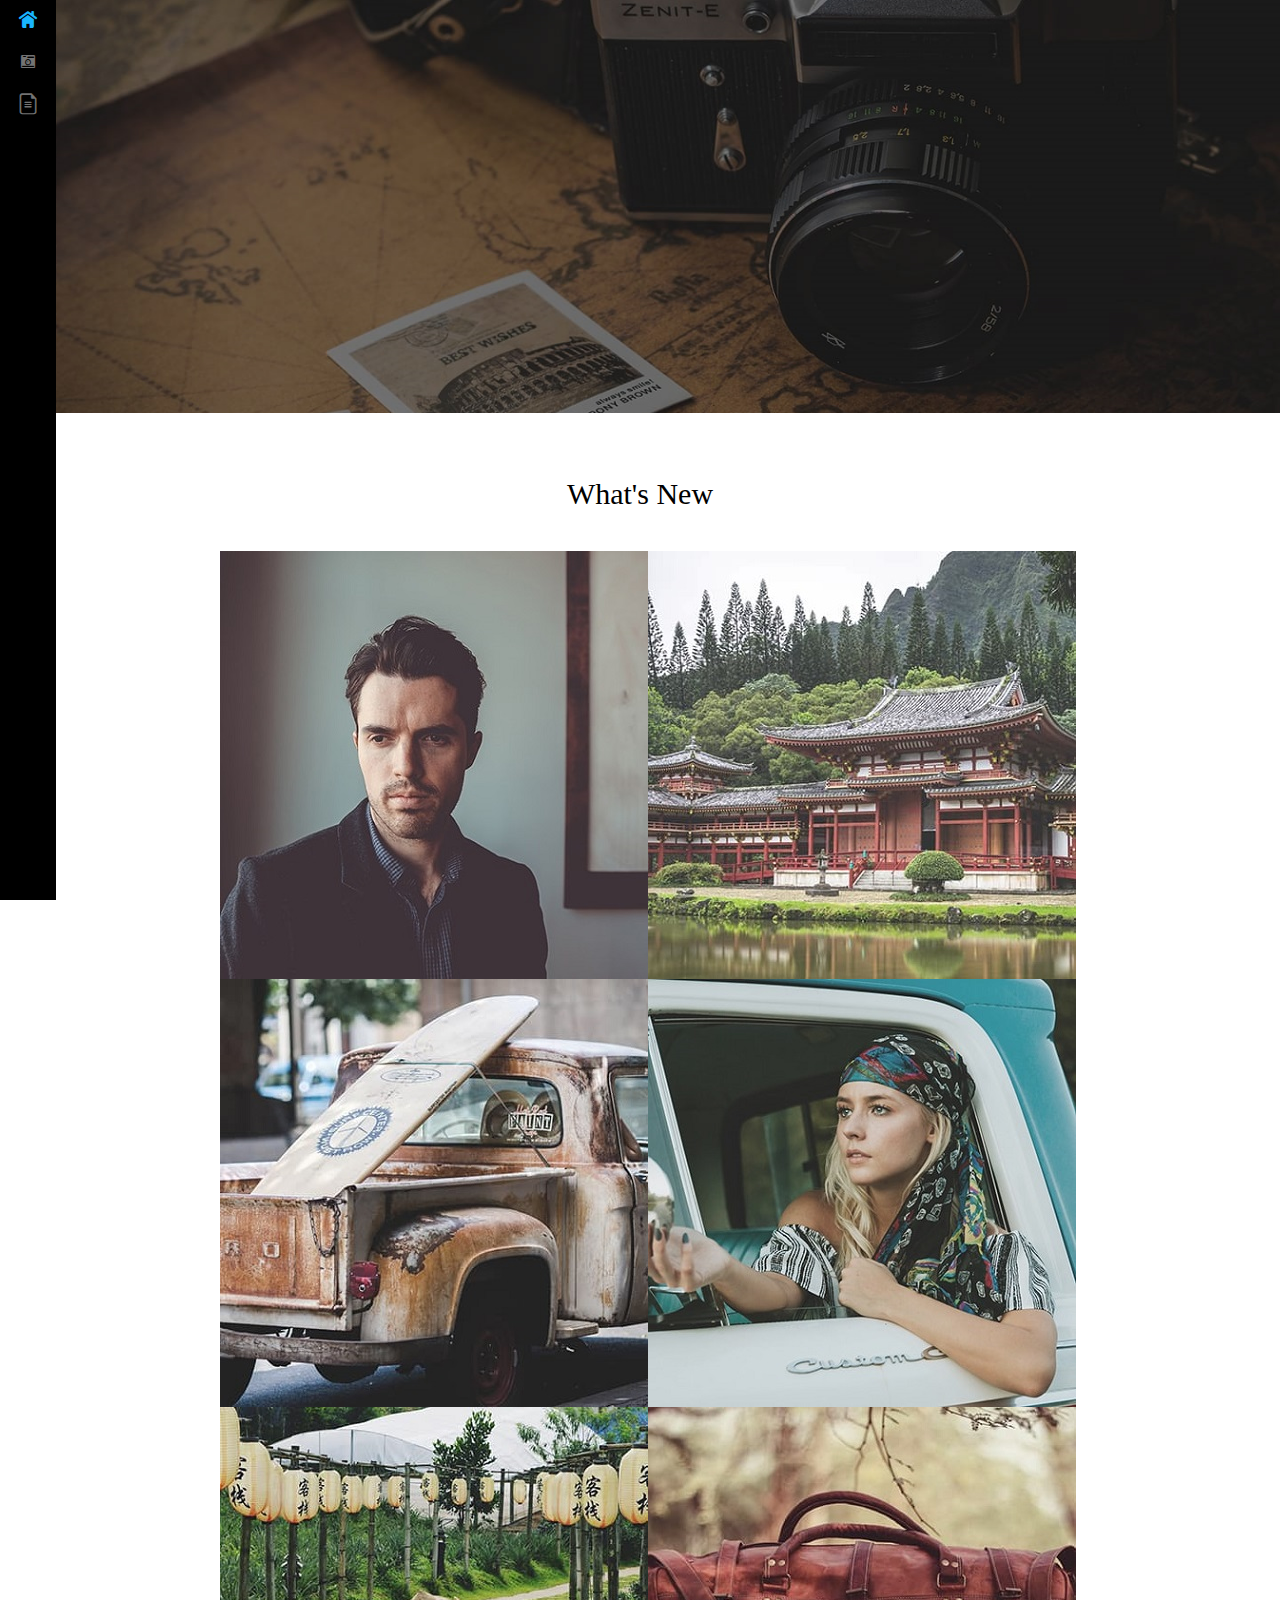
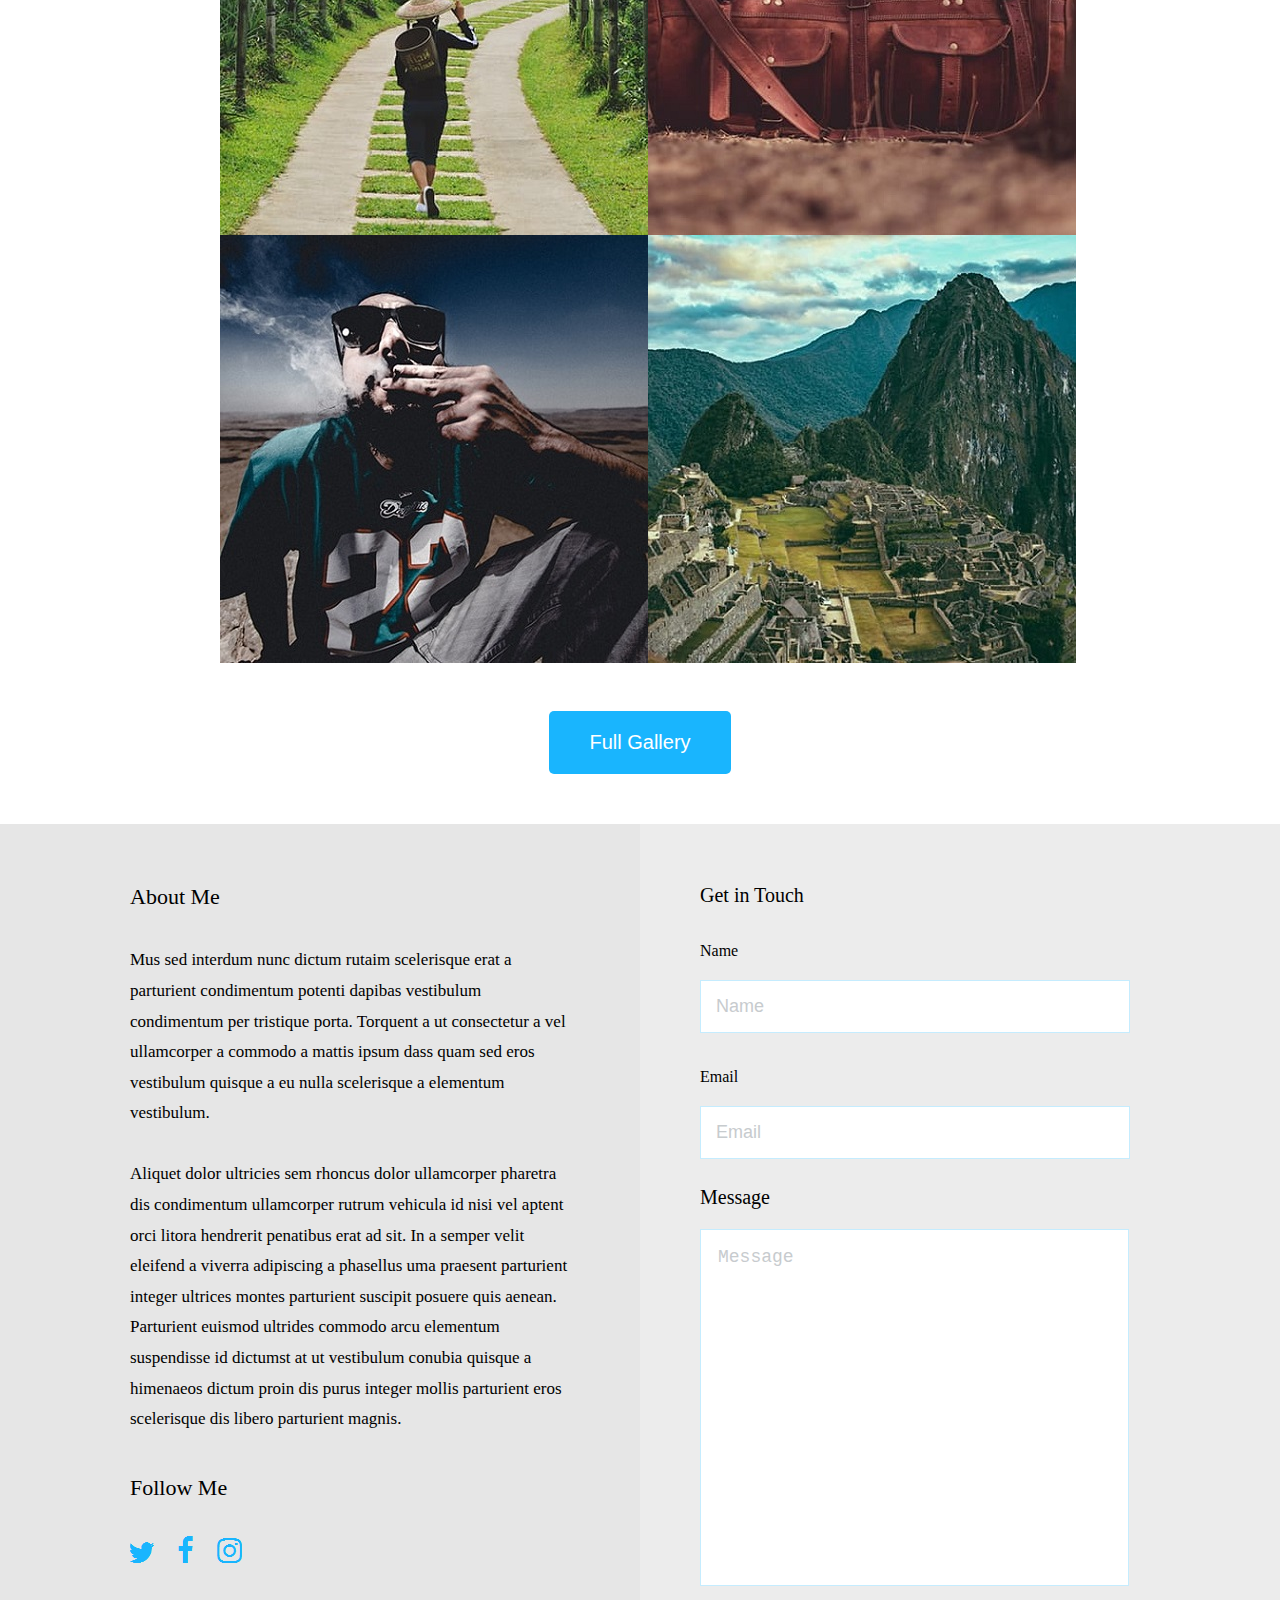
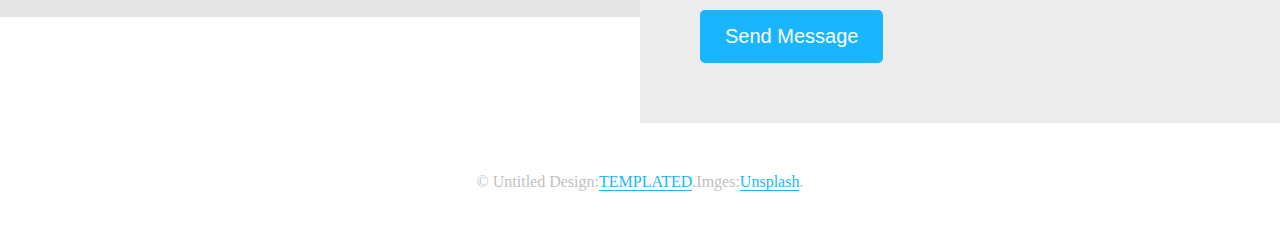
<file: 国外网站-1/index.html>
<!doctype html>
<html>
<head>
<meta charset="utf-8">
<title>外网</title>
<link rel="stylesheet" href="css/lightcase.css">
<link rel="stylesheet" href="css/style.css">
<script src="js/jquery.min.js"></script>
<script src="js/lightcase.js"></script>
<link rel="stylesheet" type="text/css" href="font_2f5neqa1iuul3di/iconfont.css">
</head>

<body>
<!--	nav-->

	<div class="cebianlan">
	
		<a href="###">
			
			<i class="iconfont icon-zhuye zhuye" style="color: rgba(25,181,254,1.0);"></i>
			
		</a>
		<br>
		<a href="Gallery.html">
			
			<i class="iconfont icon-xiangji xiangji"></i>
			
		</a>
		<br>
		<a href="详情页.html">
			
			<i class="iconfont icon-yemian yemian" style="line-height: 50px"></i>
			
		</a>
		
	</div>
	
<!--	/nav-->

<!--	 banner-->

	<div class="banner" id="load" style="position: relative;">
		
		<img src="images/banner.jpg" class="tuu" style="width: 100%;">
		

			
			<div class="biaoti">

				<p class="hey">Hey,I'm Snapshot</p>
			
				<p class="by">A fully responsive gallery template by TEMPLATED</p>
			
				<a href="###">
	
					<input class="con" type="submit" value="Continue">
					
				</a>

			</div>
			

		
	</div>
	
<!--	/banner-->

<!--	  展示图-->

	<div class="neirong">
		
		<p class="new">What's New</p>
		
		<div class="zhanshi">
      
      	
      		<div class="tu-1">
       	
       			<a id="example9" data-rel="lightcase" href="images/fulls/01.jpg" title="标题1"><img src="images/thumbs/01.jpg" class="tu"></a>
       	
       		</div>
        
        
       		<div class="tu-1">
        	
        		<a id="example2" data-rel="lightcase" href="images/fulls/05.jpg" title="标题1"><img src="images/thumbs/05.jpg" class="tu"></a>
        	
       		</div>
       
        	<div class="tu-1">
        	
        		<a id="example3" data-rel="lightcase" href="images/fulls/09.jpg" title="标题1"><img src="images/thumbs/09.jpg" class="tu"></a>
        	
       		</div>
       
        	<div class="tu-1">
        	
        		<a id="example4" data-rel="lightcase" href="images/fulls/02.jpg" title="标题1" class="last"><img class="last tu" src="images/thumbs/02.jpg"></a>
        	
       		</div>

      		<div class="tu-1">
      		
      			<a id="example5" data-rel="lightcase" href="images/fulls/06.jpg" title="标题1"><img src="images/thumbs/06.jpg" class="tu"></a>
      		
      		</div>
      	
      		<div class="tu-1">
      		
      			<a id="example6" data-rel="lightcase" href="images/fulls/10.jpg" title="标题1"><img src="images/thumbs/10.jpg" class="tu"></a>
      		
      		</div>
      	
      		<div class="tu-1">
      		
      			<a id="example7" data-rel="lightcase" href="images/fulls/03.jpg" title="标题1"><img src="images/thumbs/03.jpg" class="tu"></a>
      		
      		</div>
      	
      		<div class="tu-1">
      		
      			<a id="example8" data-rel="lightcase" href="images/fulls/07.jpg" title="标题1" class="last"><img class="last tu" src="images/thumbs/07.jpg"></a>
      		
      		</div>

    	</div>
		
		<a href="###">
	
			<div class="full">
				
				<button type="button" class="fu">
					
					Full Gallery
					
				</button>
			
			</div>
					
		</a>
		
	</div>

<!--	 /展示图-->

<!--	   底部-->

	<div class="dibu">
		
		<div class="zuobian">
			
			<p class="me">About Me</p>
			
			<p class="mu">
			
			Mus sed interdum nunc dictum rutaim scelerisque erat a parturient condimentum potenti dapibas vestibulum condimentum per tristique porta. Torquent a ut consectetur a vel ullamcorper a commodo a mattis ipsum dass quam sed eros vestibulum quisque a eu nulla scelerisque a elementum vestibulum.
			<br>
			<br>
			Aliquet dolor ultricies sem rhoncus dolor ullamcorper pharetra dis condimentum ullamcorper rutrum vehicula id nisi vel aptent orci litora hendrerit penatibus erat ad sit. In a semper velit eleifend a viverra adipiscing a phasellus uma praesent parturient integer ultrices montes parturient suscipit posuere quis aenean. Parturient euismod ultrides commodo arcu elementum suspendisse id dictumst at ut vestibulum conubia quisque a himenaeos dictum proin dis purus integer mollis parturient eros scelerisque dis libero parturient magnis.
			
			</p>
			
			<p class="me-1">Follow Me</p>
			
			<img src="images/niao_03.png" style="margin-left: 130px;">
			
			<img src="images/fook_03.png" style="margin: 0px 20px;">
			
			<img src="images/xiangji_03.png">
			
		</div>
		
		<div class="youbian">
			
			<p class="get">Get in Touch</p>
			
			<div class="name-1" style="float: left;">
				
				<p class="name">Name</p>
			
				<input class="xingming" type="text" value="Name" onFocus="if(value==defaultValue) {value='';this.style.color='#color: #c7cbce;'}" onBlur="if(!value){value=defaultValue;this.style.color='#color: #c7cbce;'}"/>
				
			</div>
			
			<div class="email-1">
				
				<p class="email">Email</p>
			
				<input class="youxiang" type="text" value="Email" onFocus="if(value==defaultValue) {value='';this.style.color='#color: #c7cbce;'}" onBlur="if(!value){value=defaultValue;this.style.color='#color: #c7cbce;'}"/>
				
			</div>
			
			<p class="age">Message</p>
			
			<textarea class="shurukuang" id="t1" onfocus="if(value=='Message') {value='';this.style.color='#color: #c7cbce;'}" onblur="if(value=='') {value='Message'}">Message</textarea> 
			
			<a href="###">
	
				<input class="se" type="submit" value="Send Message">
					
			</a>
			
		</div>
		
	</div>

<!--	  /底部-->

<!--	   结束-->

	<div class="jieshu">
		
		<p class="un">© Untitled Design:<a href="###">TEMPLATED</a>.Imges:<a href="###">Unsplash</a>.</p>
		
	</div>

<!--	  /结束-->

<script type="text/javascript">
        jQuery(document).ready(function($) {
            $('a[data-rel^=lightcase]').lightcase();//简单例子
            
            $('a[data-rel="lightcase:example_group:slideshow"]').lightcase({showSequenceInfo : false, transition : 'scrollHorizontal'});//相册例子
            
            $('a[data-rel="lightcase:example_group"]').lightcase({showSequenceInfo:false});
            
            $('#example1').lightcase({transition : 'none'});
            
            $('#example2').lightcase({transition : 'fade'});
            
            $('#example3').lightcase({transition : 'elastic'});
            
            $('#example4').lightcase({transition : 'scrollTop'});
            
            //video as html5 with fallback
            $('#various5').lightcase({
                showSequenceInfo:false,
                onStart:function() {
                    html5media();
                }
            });
            
            // video as iframe
            $('#various6').lightcase({
                iframe : {
                    width : 516,
                    height : 315,
                    frameborder : 0
                }
            });
            
            // video as flash
            $('#various7').lightcase({
                type : 'flash',
                flash : {
                    width : 516,
                    height : 315
                }
            });
        });
		
		$(function(){
			$w = $('.tu').width();
			$h = $('.tu').height();
			$w2 = $w + 20;
			$h2 = $h + 20;

			$('.tu').hover(function(){
		 		$(this).stop().animate({height:$h2,width:$w2,left:"-10px",top:"-10px"},500);
			},function(){
		 		$(this).stop().animate({height:$h,width:$w,left:"0px",top:"0px"},500);
			});
		});
	
	
//$(".tuu").load(function() {
////图片默认隐藏
//$(".tuu").hide();
////使用fadeIn特效
//$(".tuu").fadeIn("slow");
//})
	
    </script>

</body>
</html>
</file>
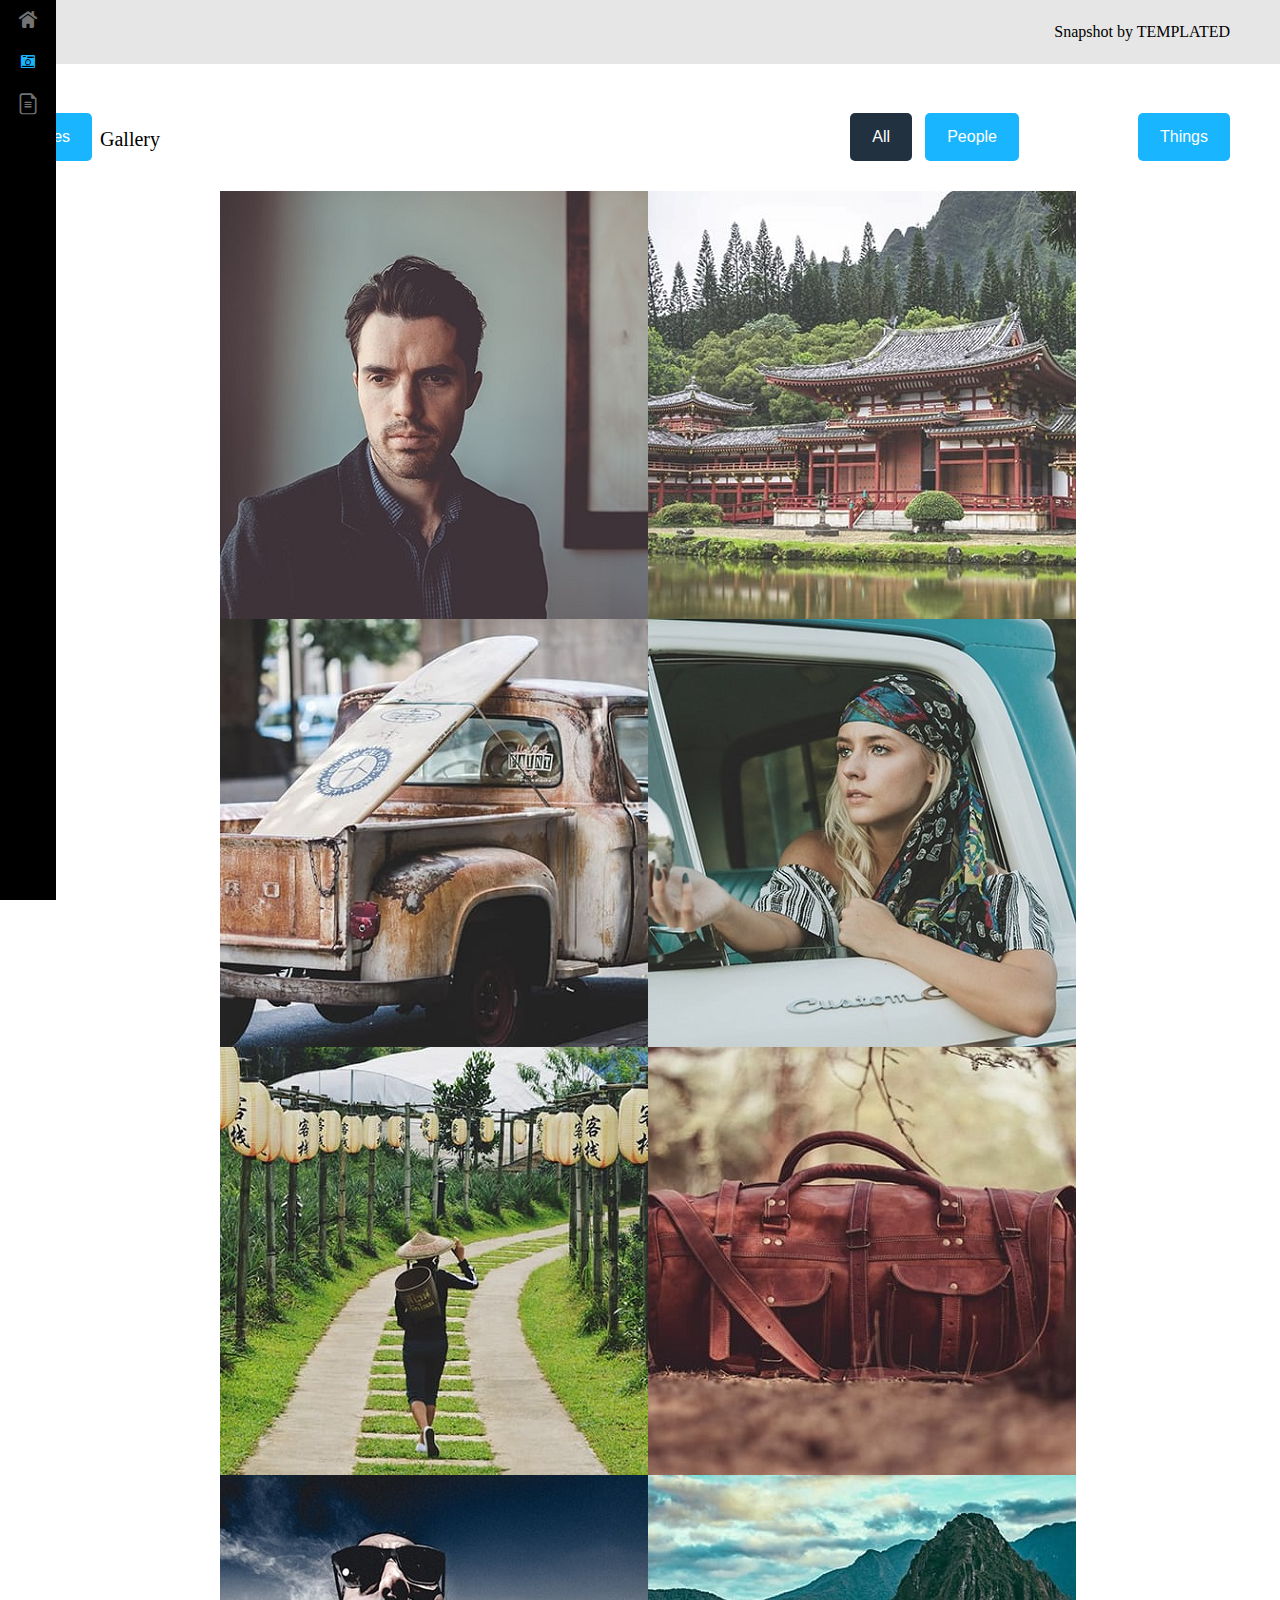
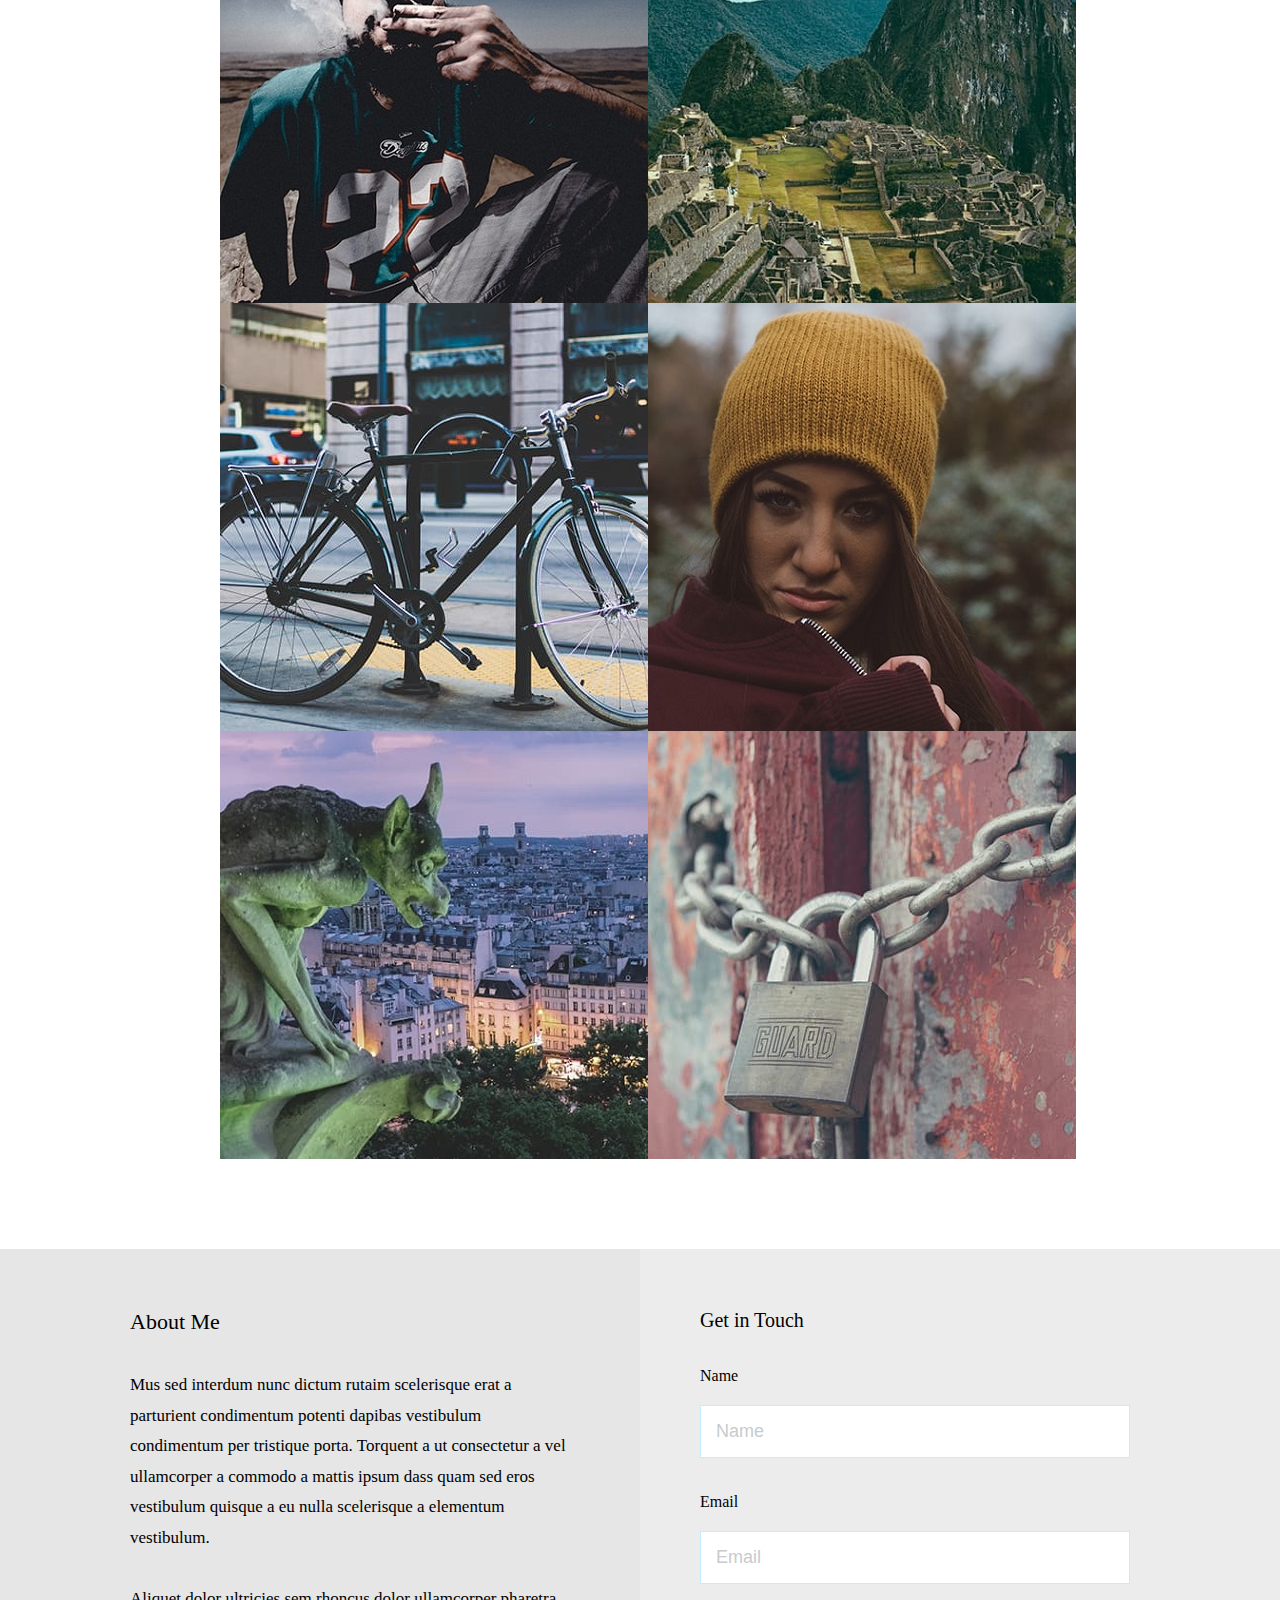
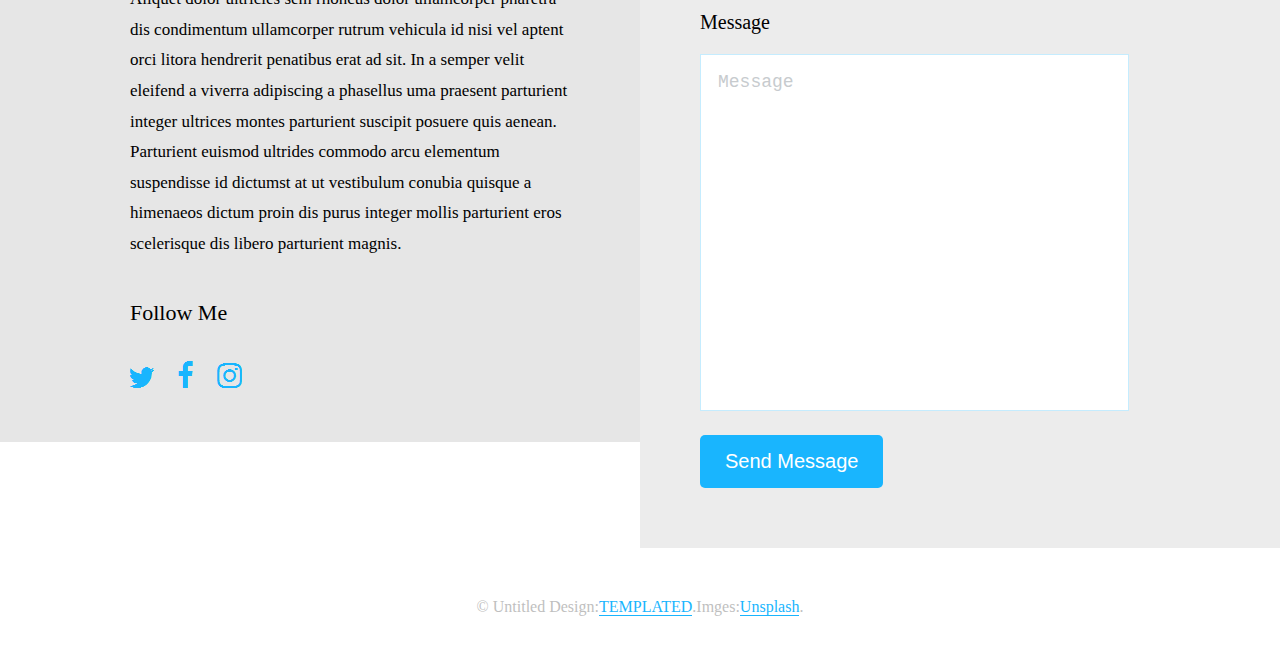
<file: 国外网站-1/Gallery.html>
<!doctype html>
<html>
<head>
<meta charset="utf-8">
<title>外网-1</title>
<link rel="stylesheet" href="css/lightcase.css">
<link rel="stylesheet" href="css/style.css">
<script src="js/jquery.min.js"></script>
<script src="js/lightcase.js"></script>
<link rel="stylesheet" type="text/css" href="font_2f5neqa1iuul3di/iconfont.css">
</head>


<body>
<!--	nav-->

	<div class="cebianlan">
	
		<a href="index.html">
			
			<i class="iconfont icon-zhuye zhuye"></i>
			
		</a>
		<br>
		<a href="###">
			
			<i class="iconfont icon-xiangji xiangji" style="color: rgba(25,181,254,1.0);"></i>
			
		</a>
		<br>
		<a href="详情页.html">
			
			<i class="iconfont icon-yemian yemian" style="line-height: 50px"></i>
			
		</a>
		
	</div>
	
<!--	/nav-->
<!--	伪banner-->

<div class="taitou">
	
	<p class="sna">Snapshot by TEMPLATED</p>
	
</div>

<!--   /伪banner-->

<!--	内容-->

<div class="gallery">
	
	<p class="gal">Gallery</p>
	
	<div class="anniu">
		
		<input class="al" id="a1" onClick="HideOrShowFont('a1')" type="submit" value="All">


	
		<input class="al-1" id="a2" onClick="HideOrShowFont('a2')" type="submit" value="People">
					


	
		<input class="al-2" id="a3" onClick="HideOrShowFont('a3')" type="submit" value="Places">

	

	
		<input class="al-3" id="a4" onClick="HideOrShowFont('a4')" type="submit" value="Things">
		
	</div>

</div>

<div class="zhanshi" style="margin-top: 30px;">
     
     <div class="fenqu">
     	
     	<div class="tu-1">
       	
       		<a id="example9" data-rel="lightcase" href="images/fulls/01.jpg" title="标题1"><img src="images/thumbs/01.jpg" class="tu"></a>
       	
       	</div>
        
        
       	<div class="tu-1">
        	
        	<a id="example2" data-rel="lightcase" href="images/fulls/05.jpg" title="标题1"><img src="images/thumbs/05.jpg" class="tu"></a>
        	
       	</div>
       
        <div class="tu-1">
        	
        	<a id="example3" data-rel="lightcase" href="images/fulls/09.jpg" title="标题1"><img src="images/thumbs/09.jpg" class="tu"></a>
        	
       	</div>
       
        <div class="tu-1">
        	
        	<a id="example4" data-rel="lightcase" href="images/fulls/02.jpg" title="标题1" class="last"><img class="last tu" src="images/thumbs/02.jpg"></a>
        	
       	</div>

      	<div class="tu-1">
      		
      		<a id="example5" data-rel="lightcase" href="images/fulls/06.jpg" title="标题1"><img src="images/thumbs/06.jpg" class="tu"></a>
      		
      	</div>
      	
      	<div class="tu-1">
      		
      		<a id="example6" data-rel="lightcase" href="images/fulls/10.jpg" title="标题1"><img src="images/thumbs/10.jpg" class="tu"></a>
      		
      	</div>
      	
      	<div class="tu-1">
      		
      		<a id="example7" data-rel="lightcase" href="images/fulls/03.jpg" title="标题1"><img src="images/thumbs/03.jpg" class="tu"></a>
      		
      	</div>
      	
      	<div class="tu-1">
      		
      		<a id="example8" data-rel="lightcase" href="images/fulls/07.jpg" title="标题1" class="last"><img class="last tu" src="images/thumbs/07.jpg"></a>
      		
      	</div>
      		
      	<div class="tu-1">
      		
      		<a id="example10" data-rel="lightcase" href="images/fulls/11.jpg" title="标题1"><img src="images/thumbs/11.jpg" class="tu"></a>
      		
      	</div>
      	
      	<div class="tu-1">
      		
      		<a id="example11" data-rel="lightcase" href="images/fulls/04.jpg" title="标题1"><img src="images/thumbs/04.jpg" class="tu"></a>
      		
      	</div>
      	
      	<div class="tu-1">
      		
      		<a id="example12" data-rel="lightcase" href="images/fulls/08.jpg" title="标题1"><img src="images/thumbs/08.jpg" class="tu"></a>
      		
      	</div>
      	
      	<div class="tu-1" style="margin-bottom: 40px;">
      		
      		<a id="example13" data-rel="lightcase" href="images/fulls/12.jpg" title="标题1" class="last"><img class="last tu" src="images/thumbs/12.jpg"></a>
      		
      	</div>
     	
     </div>
     
     <div class="fenqu" style="display: none;">
     	
     	<div class="tu-1 people">
       	
       		<a id="example9" data-rel="lightcase" href="images/fulls/01.jpg" title="标题1"><img src="images/thumbs/01.jpg" class="tu tu-p"></a>
       	
       	</div>
       	
       	<div class="tu-1 people">
        	
        	<a id="example4" data-rel="lightcase" href="images/fulls/02.jpg" title="标题1" class="last"><img class="last tu tu-p" src="images/thumbs/02.jpg"></a>
        	
       	</div>
       	
       	<div class="tu-1 people">
      		
      		<a id="example8" data-rel="lightcase" href="images/fulls/03.jpg" title="标题1" class="last"><img class="last tu tu-p" src="images/thumbs/03.jpg"></a>
      		
      	</div>
      	
      	<div class="tu-1 people">
      		
      		<a id="example11" data-rel="lightcase" href="images/fulls/04.jpg" title="标题1"><img src="images/thumbs/04.jpg" class="tu tu-p"></a>
      		
      	</div>
     	
     </div>
     
     <div class="fenqu" style="display: none;">
     	
     	<div class="tu-1 people">
       	
       		<a id="example9" data-rel="lightcase" href="images/fulls/05.jpg" title="标题1"><img src="images/thumbs/05.jpg" class="tu tu-p"></a>
       	
       	</div>
       	
       	<div class="tu-1 people">
        	
        	<a id="example4" data-rel="lightcase" href="images/fulls/06.jpg" title="标题1" class="last"><img class="last tu tu-p" src="images/thumbs/06.jpg"></a>
        	
       	</div>
       	
       	<div class="tu-1 people">
      		
      		<a id="example8" data-rel="lightcase" href="images/fulls/07.jpg" title="标题1" class="last"><img class="last tu tu-p" src="images/thumbs/07.jpg"></a>
      		
      	</div>
      	
      	<div class="tu-1 people">
      		
      		<a id="example11" data-rel="lightcase" href="images/fulls/08.jpg" title="标题1"><img src="images/thumbs/08.jpg" class="tu tu-p"></a>
      		
      	</div>
     	
     </div>
     
     <div class="fenqu" style="display: none;">
     	
     	<div class="tu-1 people">
       	
       		<a id="example9" data-rel="lightcase" href="images/fulls/09.jpg" title="标题1"><img src="images/thumbs/09.jpg" class="tu tu-p"></a>
       	
       	</div>
       	
       	<div class="tu-1 people">
        	
        	<a id="example4" data-rel="lightcase" href="images/fulls/10.jpg" title="标题1" class="last"><img class="last tu tu-p" src="images/thumbs/10.jpg"></a>
        	
       	</div>
       	
       	<div class="tu-1 people">
      		
      		<a id="example8" data-rel="lightcase" href="images/fulls/11.jpg" title="标题1" class="last"><img class="last tu tu-p" src="images/thumbs/11.jpg"></a>
      		
      	</div>
      	
      	<div class="tu-1 people">
      		
      		<a id="example11" data-rel="lightcase" href="images/fulls/12.jpg" title="标题1"><img src="images/thumbs/12.jpg" class="tu tu-p"></a>
      		
      	</div>
     	
     </div>

</div>

<!--	/内容-->


<!--	   底部-->

	<div class="dibu dibu-1">
		
		<div class="zuobian">
			
			<p class="me">About Me</p>
			
			<p class="mu">
			
			Mus sed interdum nunc dictum rutaim scelerisque erat a parturient condimentum potenti dapibas vestibulum condimentum per tristique porta. Torquent a ut consectetur a vel ullamcorper a commodo a mattis ipsum dass quam sed eros vestibulum quisque a eu nulla scelerisque a elementum vestibulum.
			<br>
			<br>
			Aliquet dolor ultricies sem rhoncus dolor ullamcorper pharetra dis condimentum ullamcorper rutrum vehicula id nisi vel aptent orci litora hendrerit penatibus erat ad sit. In a semper velit eleifend a viverra adipiscing a phasellus uma praesent parturient integer ultrices montes parturient suscipit posuere quis aenean. Parturient euismod ultrides commodo arcu elementum suspendisse id dictumst at ut vestibulum conubia quisque a himenaeos dictum proin dis purus integer mollis parturient eros scelerisque dis libero parturient magnis.
			
			</p>
			
			<p class="me-1">Follow Me</p>
			
			<img src="images/niao_03.png" style="margin-left: 130px;">
			
			<img src="images/fook_03.png" style="margin: 0px 20px;">
			
			<img src="images/xiangji_03.png">
			
		</div>
		
		<div class="youbian">
			
			<p class="get">Get in Touch</p>
			
			<div class="name-1" style="float: left;">
				
				<p class="name">Name</p>
			
				<input class="xingming" type="text" value="Name" onFocus="if(value==defaultValue) {value='';this.style.color='#color: #c7cbce;'}" onBlur="if(!value){value=defaultValue;this.style.color='#color: #c7cbce;'}"/>
				
			</div>
			
			<div class="email-1">
				
				<p class="email">Email</p>
			
				<input class="youxiang" type="text" value="Email" onFocus="if(value==defaultValue) {value='';this.style.color='#color: #c7cbce;'}" onBlur="if(!value){value=defaultValue;this.style.color='#color: #c7cbce;'}"/>
				
			</div>
			
			<p class="age">Message</p>
			
			<textarea class="shurukuang" id="t1" onfocus="if(value=='Message') {value='';this.style.color='#color: #c7cbce;'}" onblur="if(value=='') {value='Message'}">Message</textarea> 
			
			<a href="###">
	
				<input class="se" type="submit" value="Send Message">
					
			</a>
			
		</div>
		
	</div>

<!--	  /底部-->

<!--	   结束-->

	<div class="jieshu">
		
		<p class="un">© Untitled Design:<a href="###">TEMPLATED</a>.Imges:<a href="###">Unsplash</a>.</p>
		
	</div>

<!--	  /结束-->
<script type="text/javascript">
	function HideOrShowFont(obj)
	{
		if(obj == "a1")
			{
				document.getElementById("a1").style.backgroundColor = "#22313f";
				document.getElementById("a2").style.backgroundColor = "#19b5fe";
				document.getElementById("a3").style.backgroundColor = "#19b5fe";
				document.getElementById("a4").style.backgroundColor = "#19b5fe";
			}
		
		else if (obj == "a2")
			{
				document.getElementById("a1").style.backgroundColor = "#19b5fe";
				document.getElementById("a2").style.backgroundColor = "#22313f";
				document.getElementById("a3").style.backgroundColor = "#19b5fe";
				document.getElementById("a4").style.backgroundColor = "#19b5fe";
			}
		
		else if (obj == "a3")
			{
				document.getElementById("a1").style.backgroundColor = "#19b5fe";
				document.getElementById("a2").style.backgroundColor = "#19b5fe";
				document.getElementById("a3").style.backgroundColor = "#22313f";
				document.getElementById("a4").style.backgroundColor = "#19b5fe";
			}
		
		else if (obj == "a4")
			{
				document.getElementById("a1").style.backgroundColor = "#19b5fe";
				document.getElementById("a2").style.backgroundColor = "#19b5fe";
				document.getElementById("a3").style.backgroundColor = "#19b5fe";
				document.getElementById("a4").style.backgroundColor = "#22313f";
			}
	}
	
        jQuery(document).ready(function($) {
            $('a[data-rel^=lightcase]').lightcase();//简单例子
            
            $('a[data-rel="lightcase:example_group:slideshow"]').lightcase({showSequenceInfo : false, transition : 'scrollHorizontal'});//相册例子
            
            $('a[data-rel="lightcase:example_group"]').lightcase({showSequenceInfo:false});
            
            $('#example1').lightcase({transition : 'none'});
            
            $('#example2').lightcase({transition : 'fade'});
            
            $('#example3').lightcase({transition : 'elastic'});
            
            $('#example4').lightcase({transition : 'scrollTop'});
            
            //video as html5 with fallback
            $('#various5').lightcase({
                showSequenceInfo:false,
                onStart:function() {
                    html5media();
                }
            });
            
            // video as iframe
            $('#various6').lightcase({
                iframe : {
                    width : 516,
                    height : 315,
                    frameborder : 0
                }
            });
            
            // video as flash
            $('#various7').lightcase({
                type : 'flash',
                flash : {
                    width : 516,
                    height : 315
                }
            });
        });
		
		$(function(){
			$w = $('.tu').width();
			$h = $('.tu').height();
			$w2 = $w + 20;
			$h2 = $h + 20;

			$('.tu').hover(function(){
		 		$(this).stop().animate({height:$h2,width:$w2,left:"-10px",top:"-10px"},500);
			},function(){
		 		$(this).stop().animate({height:$h,width:$w,left:"0px",top:"0px"},500);
			});
		});
	
	$(function(){
           $('.anniu input').click(function(){  //点击.anniu 下的input
              var i=$(this).index();  //获取当前的兄弟节点的位置并赋给i;
//              $('.anniu input').attr('class',''); //.anniu 下的input的class属性的值置空
//              $('.al-1').attr('class','al-1-1');//给当前点击的'class名'添加class样式
              $('.zhanshi').find('.fenqu').css('display','none');//把.content下面的div隐藏掉
              $('.zhanshi').find('.fenqu').eq(i).css('display','block');
              //得到当前的兄弟节点的位置并显示出来
            })
        });
	
//$(".tuu").load(function() {
////图片默认隐藏
//$(".tuu").hide();
////使用fadeIn特效
//$(".tuu").fadeIn("slow");
//})
	
</script>
</body>
</html>
</file>
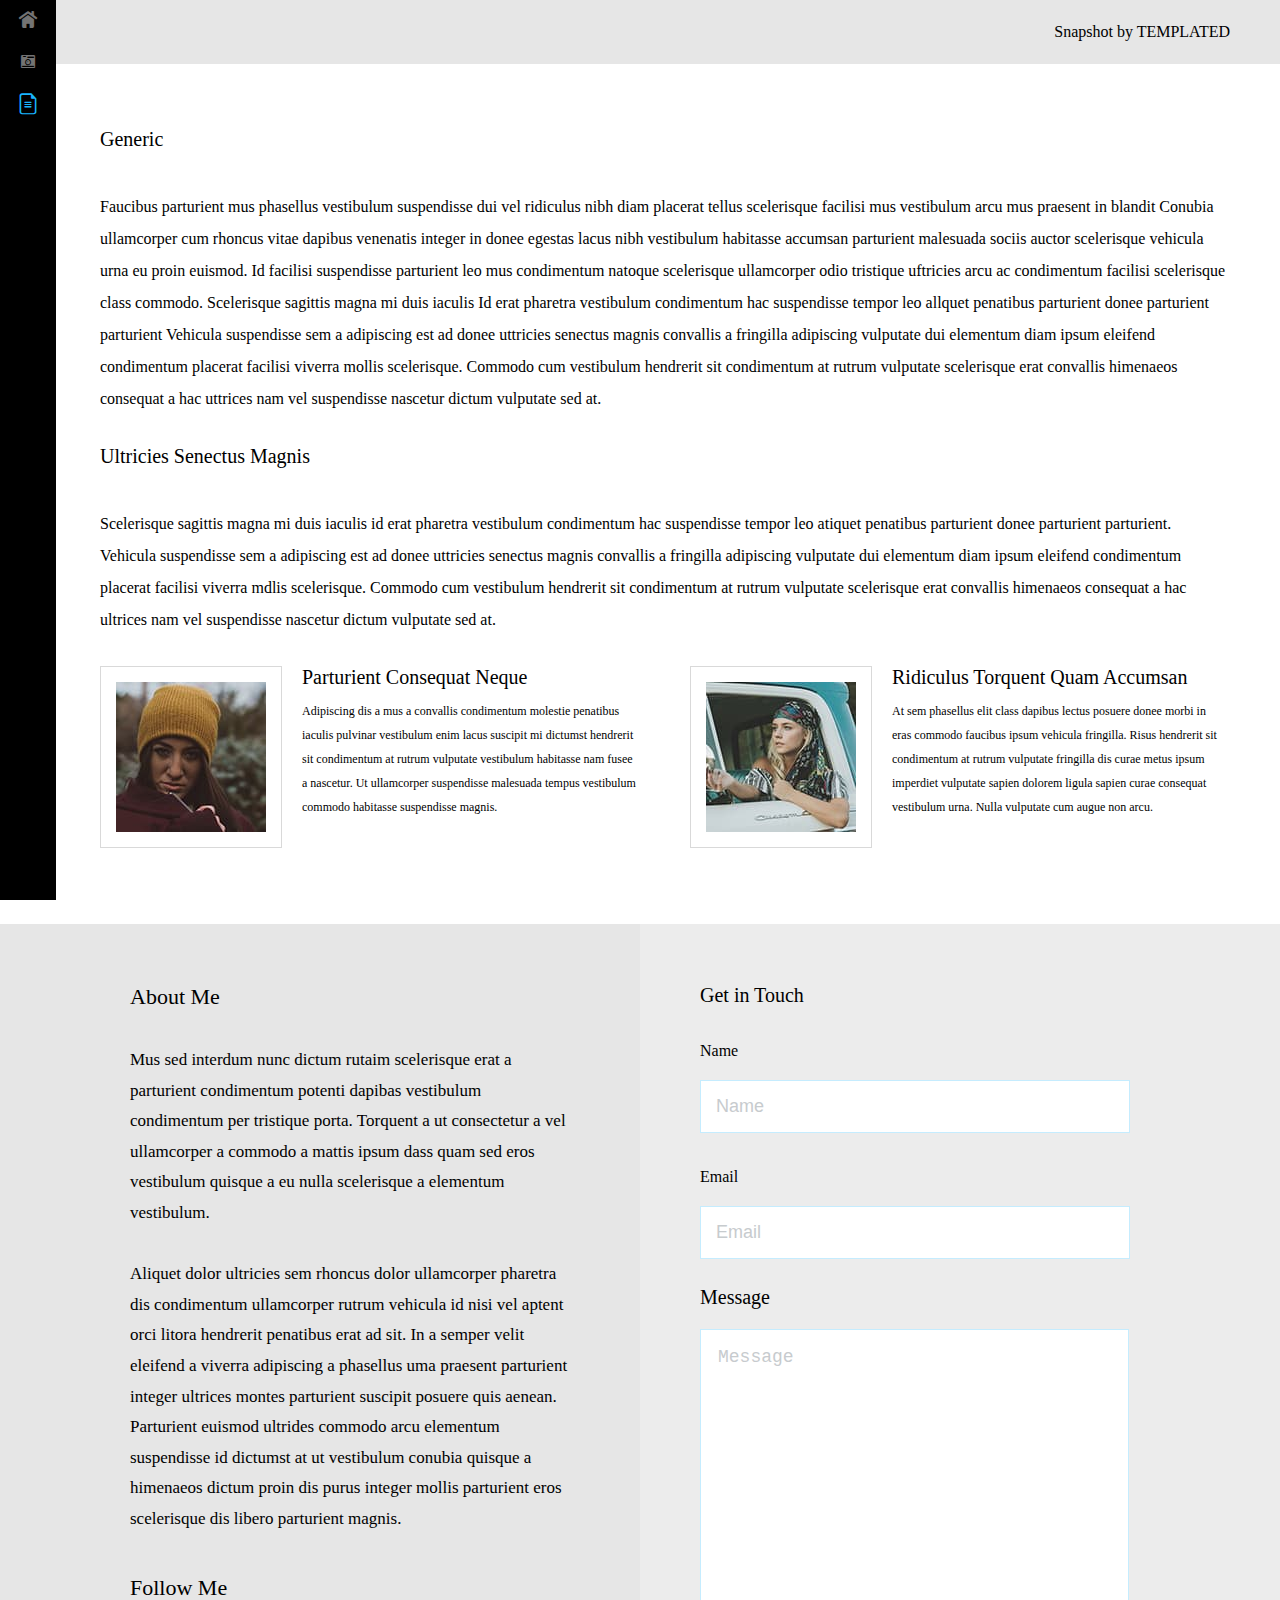
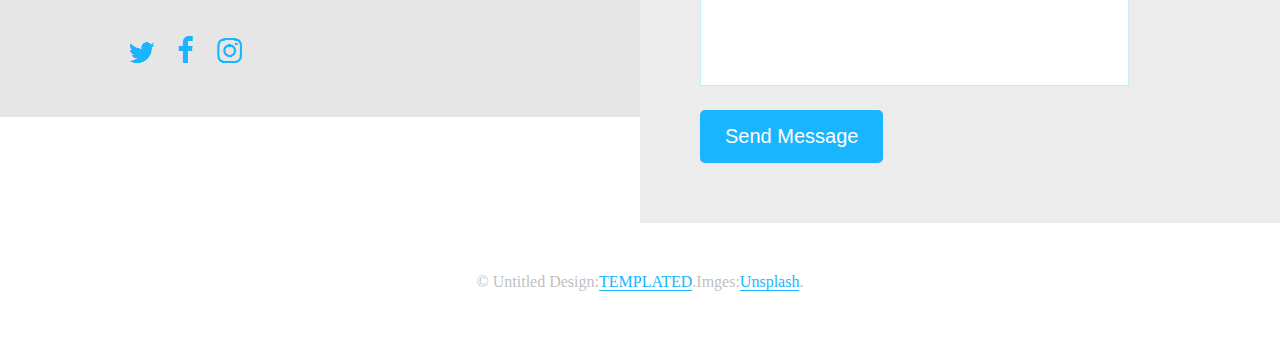
<file: 国外网站-1/详情页.html>
<!doctype html>
<html>
<head>
<meta charset="utf-8">
<title>详情页</title>
<link rel="stylesheet" href="css/lightcase.css">
<link rel="stylesheet" href="css/style.css">
<script src="js/jquery.min.js"></script>
<script src="js/lightcase.js"></script>
<link rel="stylesheet" type="text/css" href="font_2f5neqa1iuul3di/iconfont.css">
</head>

<body>
<!--	nav-->

	<div class="cebianlan">
	
		<a href="index.html">
			
			<i class="iconfont icon-zhuye zhuye"></i>
			
		</a>
		<br>
		<a href="Gallery.html">
			
			<i class="iconfont icon-xiangji xiangji"></i>
			
		</a>
		<br>
		<a href="###">
			
			<i class="iconfont icon-yemian yemian" style="line-height: 50px;color: rgba(25,181,254,1.0);"></i>
			
		</a>
		
	</div>
	
<!--	/nav-->
<!--	伪banner-->

<div class="taitou">
	
	<p class="sna">Snapshot by TEMPLATED</p>
	
</div>

<!--   /伪banner-->
<!--	    内容-->

<div class="neirong-233">
	
	<div class="wenben">
	
		<p class="gal gen">Generic</p>
	
		<p class="fau">Faucibus parturient mus phasellus vestibulum suspendisse dui vel ridiculus nibh diam placerat tellus scelerisque facilisi mus vestibulum arcu mus praesent in blandit Conubia ullamcorper cum rhoncus vitae dapibus venenatis integer in donee egestas lacus nibh vestibulum habitasse accumsan parturient malesuada sociis auctor scelerisque vehicula urna eu proin euismod. Id facilisi suspendisse parturient leo mus condimentum natoque scelerisque ullamcorper odio tristique uftricies arcu ac condimentum facilisi scelerisque class commodo. Scelerisque sagittis magna mi duis iaculis Id erat pharetra vestibulum condimentum hac suspendisse tempor leo allquet penatibus parturient donee parturient parturient Vehicula suspendisse sem a adipiscing est ad donee uttricies senectus magnis convallis a fringilla adipiscing vulputate dui elementum diam ipsum eleifend condimentum placerat facilisi viverra mollis scelerisque. Commodo cum vestibulum hendrerit sit condimentum at rutrum vulputate scelerisque erat convallis himenaeos consequat a hac uttrices nam vel suspendisse nascetur dictum vulputate sed at.</p>
	
		<p class="gal ult">Ultricies Senectus Magnis</p>
	
		<p class="fau">Scelerisque sagittis magna mi duis iaculis id erat pharetra vestibulum condimentum hac suspendisse tempor leo atiquet penatibus parturient donee parturient parturient. Vehicula suspendisse sem a adipiscing est ad donee uttricies senectus magnis convallis a fringilla adipiscing vulputate dui elementum diam ipsum eleifend condimentum placerat facilisi viverra mdlis scelerisque. Commodo cum vestibulum hendrerit sit condimentum at rutrum vulputate scelerisque erat convallis himenaeos consequat a hac ultrices nam vel suspendisse nascetur dictum vulputate sed at.</p>
	
	</div>

	<div class="zuobian-1">
	
		<img src="images/pic01.jpg" class="zuotu">
	
		<p class="par par-1">Parturient Consequat Neque</p>
	
		<p class="ad">Adipiscing dis a mus a convallis condimentum molestie penatibus iaculis pulvinar vestibulum enim lacus suscipit mi dictumst hendrerit sit condimentum at rutrum vulputate vestibulum habitasse nam fusee a nascetur. Ut ullamcorper suspendisse malesuada tempus vestibulum commodo habitasse suspendisse magnis.</p>
	
	</div>

	<div class="youbian-1">
	
		<img src="images/pic02.jpg" class="youtu">
	
		<p class="par">Ridiculus Torquent Quam Accumsan</p>
	
		<p class="ad-1">At sem phasellus elit class dapibus lectus posuere donee morbi in eras commodo faucibus ipsum vehicula fringilla. Risus hendrerit sit condimentum at rutrum vulputate fringilla dis curae metus ipsum imperdiet vulputate sapien dolorem ligula sapien curae consequat vestibulum urna. Nulla vulputate cum augue non arcu.</p>
	
	</div>

	
</div>
<!--	   /内容-->
<!--	   底部-->

	<div class="dibu dibu-1">
		
		<div class="zuobian zuobian-2">
			
			<p class="me">About Me</p>
			
			<p class="mu">
			
			Mus sed interdum nunc dictum rutaim scelerisque erat a parturient condimentum potenti dapibas vestibulum condimentum per tristique porta. Torquent a ut consectetur a vel ullamcorper a commodo a mattis ipsum dass quam sed eros vestibulum quisque a eu nulla scelerisque a elementum vestibulum.
			<br>
			<br>
			Aliquet dolor ultricies sem rhoncus dolor ullamcorper pharetra dis condimentum ullamcorper rutrum vehicula id nisi vel aptent orci litora hendrerit penatibus erat ad sit. In a semper velit eleifend a viverra adipiscing a phasellus uma praesent parturient integer ultrices montes parturient suscipit posuere quis aenean. Parturient euismod ultrides commodo arcu elementum suspendisse id dictumst at ut vestibulum conubia quisque a himenaeos dictum proin dis purus integer mollis parturient eros scelerisque dis libero parturient magnis.
			
			</p>
			
			<p class="me-1">Follow Me</p>
			
			<img src="images/niao_03.png" style="margin-left: 130px;">
			
			<img src="images/fook_03.png" style="margin: 0px 20px;">
			
			<img src="images/xiangji_03.png">
			
		</div>
		
		<div class="youbian youbian-2">
			
			<p class="get">Get in Touch</p>
			
			<div class="name-1" style="float: left;">
				
				<p class="name">Name</p>
			
				<input class="xingming" type="text" value="Name" onFocus="if(value==defaultValue) {value='';this.style.color='#color: #c7cbce;'}" onBlur="if(!value){value=defaultValue;this.style.color='#color: #c7cbce;'}"/>
				
			</div>
			
			<div class="email-1">
				
				<p class="email">Email</p>
			
				<input class="youxiang" type="text" value="Email" onFocus="if(value==defaultValue) {value='';this.style.color='#color: #c7cbce;'}" onBlur="if(!value){value=defaultValue;this.style.color='#color: #c7cbce;'}"/>
				
			</div>
			
			<p class="age">Message</p>
			
			<textarea class="shurukuang" id="t1" onfocus="if(value=='Message') {value='';this.style.color='#color: #c7cbce;'}" onblur="if(value=='') {value='Message'}">Message</textarea> 
			
			<a href="###">
	
				<input class="se" type="submit" value="Send Message">
					
			</a>
			
		</div>
		
	</div>

<!--	  /底部-->

<!--	   结束-->

	<div class="jieshu">
		
		<p class="un">© Untitled Design:<a href="###">TEMPLATED</a>.Imges:<a href="###">Unsplash</a>.</p>
		
	</div>

<!--	  /结束-->
</body>
</html>
</file>
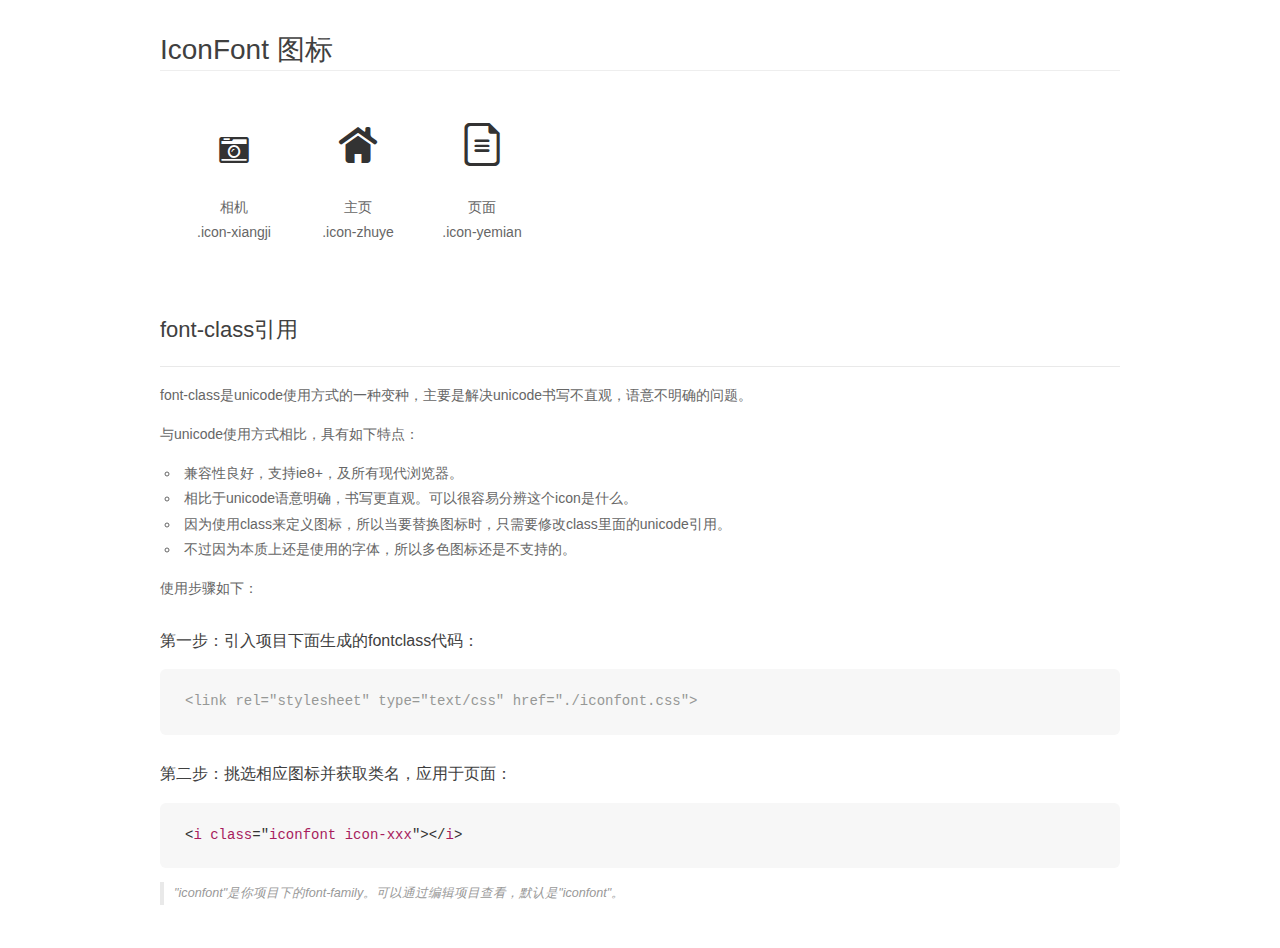
<file: 国外网站-1/font_2f5neqa1iuul3di/demo_fontclass.html>
<!DOCTYPE html>
<html>
<head>
    <meta charset="utf-8"/>
    <title>IconFont</title>
    <link rel="stylesheet" href="demo.css">
    <link rel="stylesheet" href="iconfont.css">
</head>
<body>
    <div class="main markdown">
        <h1>IconFont 图标</h1>
        <ul class="icon_lists clear">
            
                <li>
                <i class="icon iconfont icon-xiangji"></i>
                    <div class="name">相机</div>
                    <div class="fontclass">.icon-xiangji</div>
                </li>
            
                <li>
                <i class="icon iconfont icon-zhuye"></i>
                    <div class="name">主页</div>
                    <div class="fontclass">.icon-zhuye</div>
                </li>
            
                <li>
                <i class="icon iconfont icon-yemian"></i>
                    <div class="name">页面</div>
                    <div class="fontclass">.icon-yemian</div>
                </li>
            
        </ul>

        <h2 id="font-class-">font-class引用</h2>
        <hr>

        <p>font-class是unicode使用方式的一种变种，主要是解决unicode书写不直观，语意不明确的问题。</p>
        <p>与unicode使用方式相比，具有如下特点：</p>
        <ul>
        <li>兼容性良好，支持ie8+，及所有现代浏览器。</li>
        <li>相比于unicode语意明确，书写更直观。可以很容易分辨这个icon是什么。</li>
        <li>因为使用class来定义图标，所以当要替换图标时，只需要修改class里面的unicode引用。</li>
        <li>不过因为本质上还是使用的字体，所以多色图标还是不支持的。</li>
        </ul>
        <p>使用步骤如下：</p>
        <h3 id="-fontclass-">第一步：引入项目下面生成的fontclass代码：</h3>


        <pre><code class="lang-js hljs javascript"><span class="hljs-comment">&lt;link rel="stylesheet" type="text/css" href="./iconfont.css"&gt;</span></code></pre>
        <h3 id="-">第二步：挑选相应图标并获取类名，应用于页面：</h3>
        <pre><code class="lang-css hljs">&lt;<span class="hljs-selector-tag">i</span> <span class="hljs-selector-tag">class</span>="<span class="hljs-selector-tag">iconfont</span> <span class="hljs-selector-tag">icon-xxx</span>"&gt;&lt;/<span class="hljs-selector-tag">i</span>&gt;</code></pre>
        <blockquote>
        <p>"iconfont"是你项目下的font-family。可以通过编辑项目查看，默认是"iconfont"。</p>
        </blockquote>
    </div>
</body>
</html>
</file>
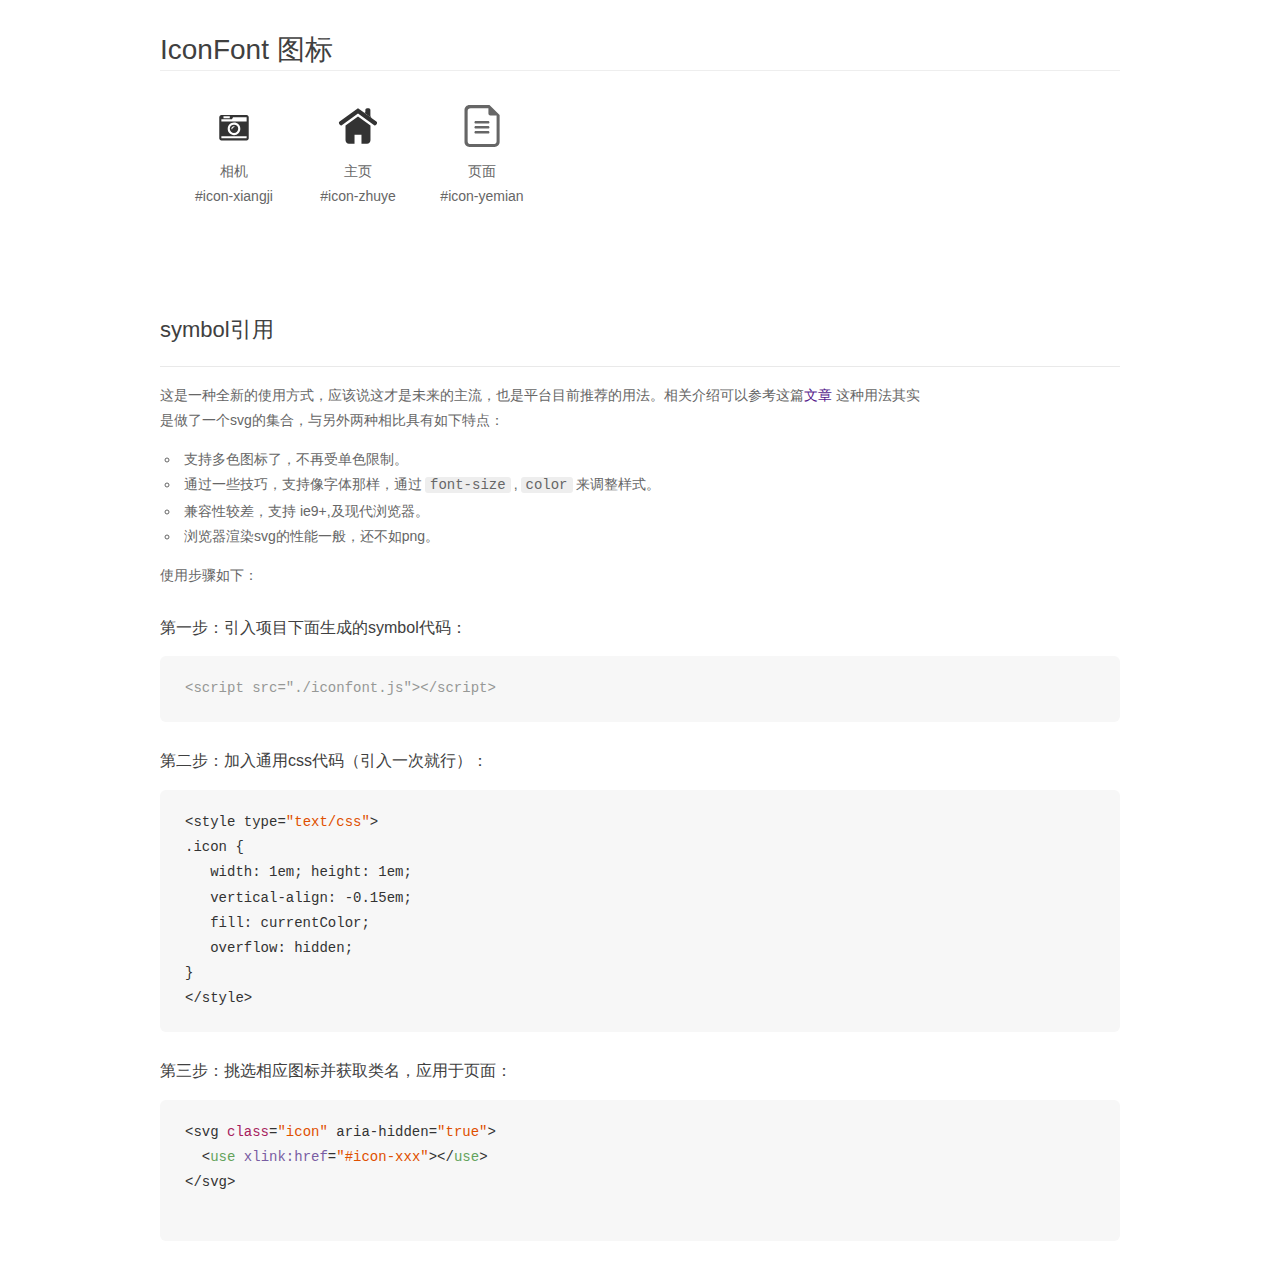
<file: 国外网站-1/font_2f5neqa1iuul3di/demo_symbol.html>
<!DOCTYPE html>
<html>
<head>
    <meta charset="utf-8"/>
    <title>IconFont</title>
    <link rel="stylesheet" href="demo.css">
    <script src="iconfont.js"></script>

    <style type="text/css">
        .icon {
          /* 通过设置 font-size 来改变图标大小 */
          width: 1em; height: 1em;
          /* 图标和文字相邻时，垂直对齐 */
          vertical-align: -0.15em;
          /* 通过设置 color 来改变 SVG 的颜色/fill */
          fill: currentColor;
          /* path 和 stroke 溢出 viewBox 部分在 IE 下会显示
             normalize.css 中也包含这行 */
          overflow: hidden;
        }

    </style>
</head>
<body>
    <div class="main markdown">
        <h1>IconFont 图标</h1>
        <ul class="icon_lists clear">
            
                <li>
                    <svg class="icon" aria-hidden="true">
                        <use xlink:href="#icon-xiangji"></use>
                    </svg>
                    <div class="name">相机</div>
                    <div class="fontclass">#icon-xiangji</div>
                </li>
            
                <li>
                    <svg class="icon" aria-hidden="true">
                        <use xlink:href="#icon-zhuye"></use>
                    </svg>
                    <div class="name">主页</div>
                    <div class="fontclass">#icon-zhuye</div>
                </li>
            
                <li>
                    <svg class="icon" aria-hidden="true">
                        <use xlink:href="#icon-yemian"></use>
                    </svg>
                    <div class="name">页面</div>
                    <div class="fontclass">#icon-yemian</div>
                </li>
            
        </ul>


        <h2 id="symbol-">symbol引用</h2>
        <hr>

        <p>这是一种全新的使用方式，应该说这才是未来的主流，也是平台目前推荐的用法。相关介绍可以参考这篇<a href="">文章</a>
        这种用法其实是做了一个svg的集合，与另外两种相比具有如下特点：</p>
        <ul>
          <li>支持多色图标了，不再受单色限制。</li>
          <li>通过一些技巧，支持像字体那样，通过<code>font-size</code>,<code>color</code>来调整样式。</li>
          <li>兼容性较差，支持 ie9+,及现代浏览器。</li>
          <li>浏览器渲染svg的性能一般，还不如png。</li>
        </ul>
        <p>使用步骤如下：</p>
        <h3 id="-symbol-">第一步：引入项目下面生成的symbol代码：</h3>
        <pre><code class="lang-js hljs javascript"><span class="hljs-comment">&lt;script src="./iconfont.js"&gt;&lt;/script&gt;</span></code></pre>
        <h3 id="-css-">第二步：加入通用css代码（引入一次就行）：</h3>
        <pre><code class="lang-js hljs javascript">&lt;style type=<span class="hljs-string">"text/css"</span>&gt;
.icon {
   width: <span class="hljs-number">1</span>em; height: <span class="hljs-number">1</span>em;
   vertical-align: <span class="hljs-number">-0.15</span>em;
   fill: currentColor;
   overflow: hidden;
}
&lt;<span class="hljs-regexp">/style&gt;</span></code></pre>
        <h3 id="-">第三步：挑选相应图标并获取类名，应用于页面：</h3>
        <pre><code class="lang-js hljs javascript">&lt;svg <span class="hljs-class"><span class="hljs-keyword">class</span></span>=<span class="hljs-string">"icon"</span> aria-hidden=<span class="hljs-string">"true"</span>&gt;<span class="xml"><span class="hljs-tag">
  &lt;<span class="hljs-name">use</span> <span class="hljs-attr">xlink:href</span>=<span class="hljs-string">"#icon-xxx"</span>&gt;</span><span class="hljs-tag">&lt;/<span class="hljs-name">use</span>&gt;</span>
</span>&lt;<span class="hljs-regexp">/svg&gt;
        </span></code></pre>
    </div>
</body>
</html>
</file>
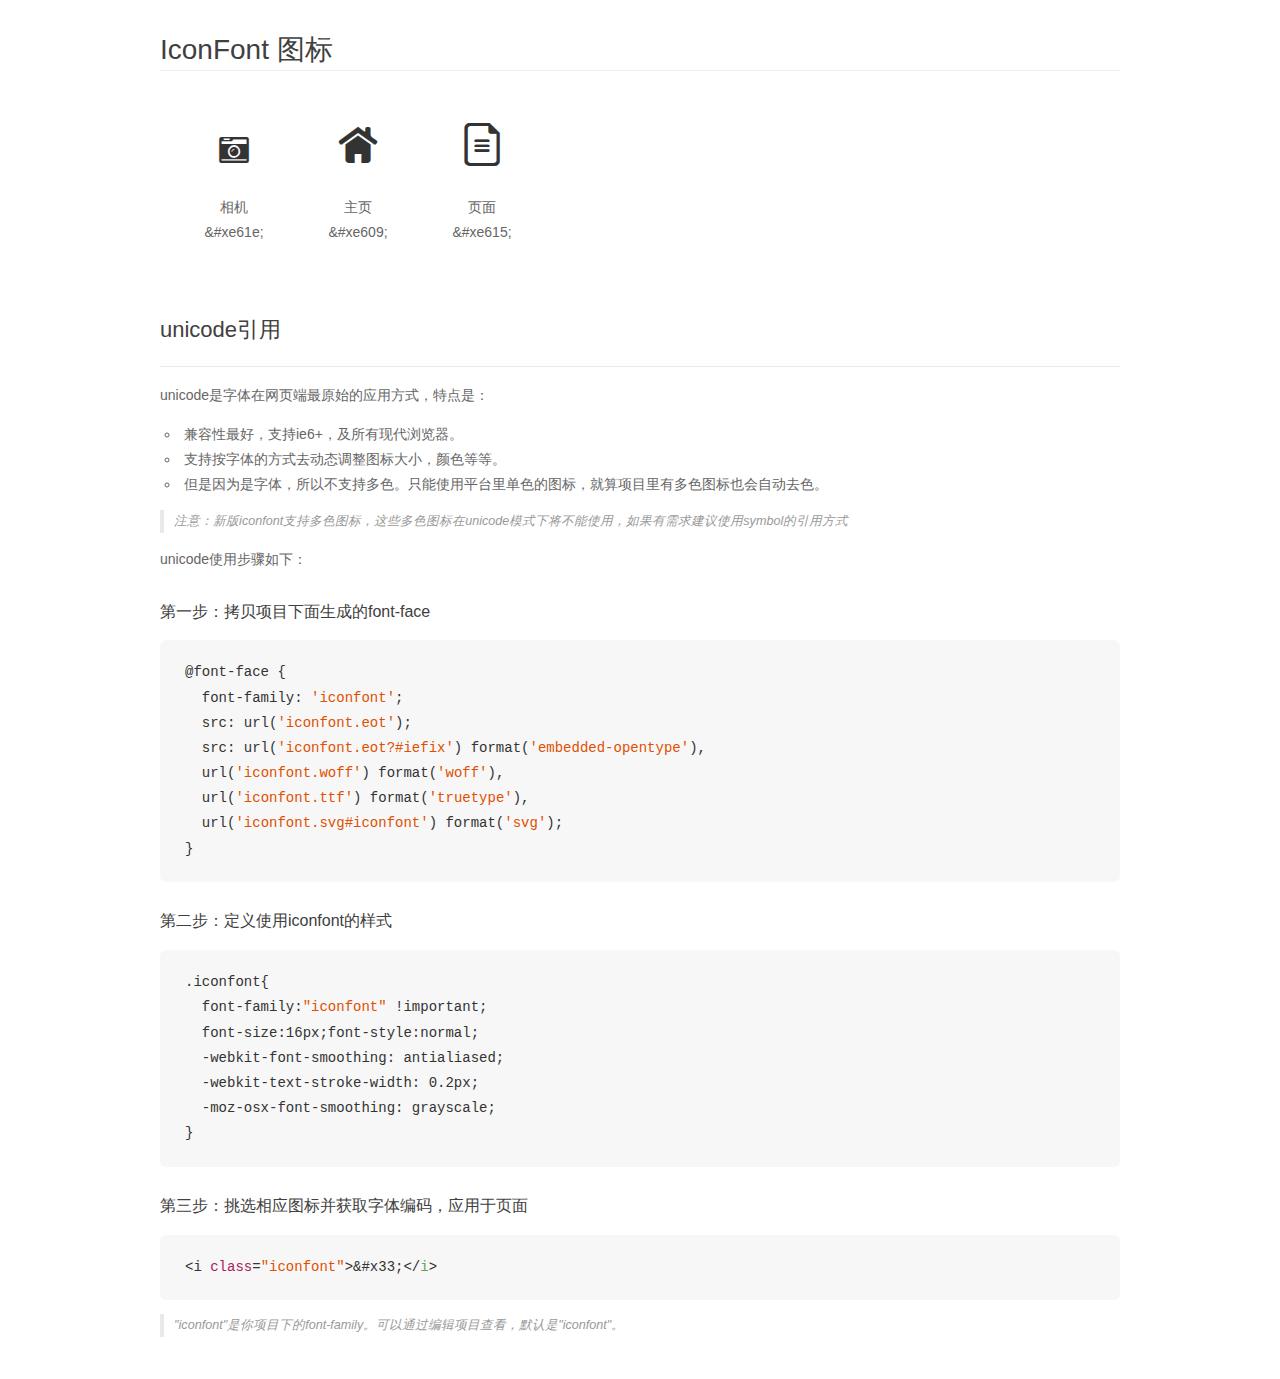
<file: 国外网站-1/font_2f5neqa1iuul3di/demo_unicode.html>
<!DOCTYPE html>
<html>
<head>
    <meta charset="utf-8"/>
    <title>IconFont</title>
    <link rel="stylesheet" href="demo.css">

    <style type="text/css">

        @font-face {font-family: "iconfont";
          src: url('iconfont.eot'); /* IE9*/
          src: url('iconfont.eot#iefix') format('embedded-opentype'), /* IE6-IE8 */
          url('iconfont.woff') format('woff'), /* chrome, firefox */
          url('iconfont.ttf') format('truetype'), /* chrome, firefox, opera, Safari, Android, iOS 4.2+*/
          url('iconfont.svg#iconfont') format('svg'); /* iOS 4.1- */
        }

        .iconfont {
          font-family:"iconfont" !important;
          font-size:16px;
          font-style:normal;
          -webkit-font-smoothing: antialiased;
          -webkit-text-stroke-width: 0.2px;
          -moz-osx-font-smoothing: grayscale;
        }

    </style>
</head>
<body>
    <div class="main markdown">
        <h1>IconFont 图标</h1>
        <ul class="icon_lists clear">
            
                <li>
                <i class="icon iconfont">&#xe61e;</i>
                    <div class="name">相机</div>
                    <div class="code">&amp;#xe61e;</div>
                </li>
            
                <li>
                <i class="icon iconfont">&#xe609;</i>
                    <div class="name">主页</div>
                    <div class="code">&amp;#xe609;</div>
                </li>
            
                <li>
                <i class="icon iconfont">&#xe615;</i>
                    <div class="name">页面</div>
                    <div class="code">&amp;#xe615;</div>
                </li>
            
        </ul>
        <h2 id="unicode-">unicode引用</h2>
        <hr>

        <p>unicode是字体在网页端最原始的应用方式，特点是：</p>
        <ul>
        <li>兼容性最好，支持ie6+，及所有现代浏览器。</li>
        <li>支持按字体的方式去动态调整图标大小，颜色等等。</li>
        <li>但是因为是字体，所以不支持多色。只能使用平台里单色的图标，就算项目里有多色图标也会自动去色。</li>
        </ul>
        <blockquote>
        <p>注意：新版iconfont支持多色图标，这些多色图标在unicode模式下将不能使用，如果有需求建议使用symbol的引用方式</p>
        </blockquote>
        <p>unicode使用步骤如下：</p>
        <h3 id="-font-face">第一步：拷贝项目下面生成的font-face</h3>
        <pre><code class="lang-js hljs javascript">@font-face {
  font-family: <span class="hljs-string">'iconfont'</span>;
  src: url(<span class="hljs-string">'iconfont.eot'</span>);
  src: url(<span class="hljs-string">'iconfont.eot?#iefix'</span>) format(<span class="hljs-string">'embedded-opentype'</span>),
  url(<span class="hljs-string">'iconfont.woff'</span>) format(<span class="hljs-string">'woff'</span>),
  url(<span class="hljs-string">'iconfont.ttf'</span>) format(<span class="hljs-string">'truetype'</span>),
  url(<span class="hljs-string">'iconfont.svg#iconfont'</span>) format(<span class="hljs-string">'svg'</span>);
}
</code></pre>
        <h3 id="-iconfont-">第二步：定义使用iconfont的样式</h3>
        <pre><code class="lang-js hljs javascript">.iconfont{
  font-family:<span class="hljs-string">"iconfont"</span> !important;
  font-size:<span class="hljs-number">16</span>px;font-style:normal;
  -webkit-font-smoothing: antialiased;
  -webkit-text-stroke-width: <span class="hljs-number">0.2</span>px;
  -moz-osx-font-smoothing: grayscale;
}
</code></pre>
        <h3 id="-">第三步：挑选相应图标并获取字体编码，应用于页面</h3>
        <pre><code class="lang-js hljs javascript">&lt;i <span class="hljs-class"><span class="hljs-keyword">class</span></span>=<span class="hljs-string">"iconfont"</span>&gt;&amp;#x33;<span class="xml"><span class="hljs-tag">&lt;/<span class="hljs-name">i</span>&gt;</span></span></code></pre>

        <blockquote>
        <p>"iconfont"是你项目下的font-family。可以通过编辑项目查看，默认是"iconfont"。</p>
        </blockquote>
    </div>


</body>
</html>
</file>
<file: 国外网站-1/css/style.css>
@charset "utf-8";
/* CSS Document */
*{padding: 0px;margin: 0px;text-decoration: none;}

.cebianlan{
	background-color: #000;
	position: absolute;
	position: fixed;
	top: 0px;
	left: 0px;
	height: 100%;
	z-index: 100;
	animation:ce 3s;
	-moz-animation:ce 3s; /* Firefox */
	-webkit-animation:ce 3s; /* Safari and Chrome */
	-o-animation:ce 3s; /* Opera */
	animation-fill-mode :forwards;
}
@keyframes ce
{
0%   {left:-60px; top:0px;}
100% {left:0px; top:0px;}
}

@-moz-keyframes ce /* Firefox */
{
0%   {left:-60px; top:0px;}
100% {left:0px; top:0px;}
}

@-webkit-keyframes ce /* Safari and Chrome */
{
0%   {left:-60px; top:0px;}
100% {left:0px; top:0px;}
}

@-o-keyframes ce /* Opera */
{
0%   {left:-60px; top:0px;}
100% {left:0px; top:0px;}
}
.zhuye{
	color: rgba(230,230,230,0.50);
}
.zhuye:hover{
	color:#19b5fe;
}
.xiangji{
	color: rgba(230,230,230,0.50);
}
.xiangji:hover{
	color: #19b5fe;
}
.yemian{
	color: rgba(230,230,230,0.50);
	margin-top: 10px;
}
.yemian:hover{
	color: #19b5fe;
}
.tuu{
	animation:mymove 3s;
	-moz-animation:mymove 3s; /* Firefox */
	-webkit-animation:mymove 3s; /* Safari and Chrome */
	-o-animation:mymove 3s; /* Opera */
	animation-fill-mode :forwards;
}
@keyframes mymove
{
0%   {opacity:0.0;}
100% {opacity:1.0;}
}

@-moz-keyframes mymove /* Firefox */
{
0%   {opacity:0.0;}
100% {opacity:1.0;}
}

@-webkit-keyframes mymove /* Safari and Chrome */
{
0%   {opacity:0.0;}
100% {opacity:1.0;}
}

@-o-keyframes mymove  /*Opera*/ 
{
0%   {opacity:0.0;}
100% {opacity:1.0;}
}
.biaoti{
	text-align: center;
	position: absolute;
	top: -310px;
	left: 600px;
	animation:myfirst 2s;
	-moz-animation:myfirst 2s; /* Firefox */
	-webkit-animation:myfirst 2s; /* Safari and Chrome */
	-o-animation:myfirst 2s; /* Opera */
	animation-fill-mode :forwards;
}
@keyframes myfirst
{
0%   {left:600px; top:-310px;}
100% {left:600px; top:150px;}
}

@-moz-keyframes myfirst /* Firefox */
{
0%   {left:600px; top:-310px;}
100% {left:600px; top:150px;}
}

@-webkit-keyframes myfirst /* Safari and Chrome */
{
0%   {left:600px; top:-310px;}
100% {left:600px; top:150px;}
}

@-o-keyframes myfirst /* Opera */
{
0%   {left:600px; top:-310px;}
100% {left:600px; top:150px;}
}
.hey{
	font-size: 60px;
	color: #fff;
	margin-bottom: 20px;
	font-weight: 400;
}
.by{
	font-size: 30px;
	color: #fff;
	margin-bottom: 80px;
	font-weight: 200;
}
.con{
	background-color: rgba(230,230,230,0.00);
	color: #fff;
	border: 2px solid rgba(230,230,230,0.4);
	border-radius: 5px;
	font-size: 30px;
	padding: 21px 41px;
	cursor: pointer;
}
.new{
	text-align: center;
	margin-top: 60px;
	margin-bottom: 40px;
	font-size: 30px;
	font-weight: 400;
}
.zhanshi{
	margin-left: 130px;
}
.tu-1{
	float: left;
	width: 428px;
	height: 428px;
	overflow: hidden;
}
.full{
	text-align: center;
	margin-top:941px;
	margin-bottom: 50px;
}
.fu{
	font-size: 20px;
	border: 0px;
	background-color: #19b5fe;
	padding: 20px 40px;
	color: #fff;
	border-radius: 5px;
	cursor: pointer;
}
.zuobian{
	float: left;
	width: 50%;
	background-color: #e6e6e6;
	padding-bottom: 50px;
}
.youbian{
	float: right;
	width: 50%;
	background-color: #ececec;
	padding-bottom: 60px;
}
.me{
	font-size: 22px;
	margin-top: 60px;
	margin-bottom: 35px;
	margin-left: 130px;
}
.mu{
	margin-left: 130px;
	font-size: 18px;
	line-height: 1.8em;
	margin-right:70px;
	font-weight: 200;
}
.me-1{
	font-size: 22px;
	margin-top: 40px;
	margin-bottom: 35px;
	margin-left: 130px;
}
.get{
	font-size: 20px;
	margin-left:60px;
	padding-top: 60px;
}
.name{
	font-size: 16px;
	margin-left: 60px;
	margin-top: 35px;
}
.xingming{
	margin-top: 20px;
	margin-left: 60px;
	border: 1px solid #c5ecfe;
	font-size: 18px;
	padding-top: 15px;
	padding-bottom: 15px;
	padding-left: 15px;
	padding-right: 181px;
	color: #c7cbce;
}
.email{
	font-size: 16px;
	margin-left: 468px;
	margin-top: 35px;
}
.youxiang{
	margin-top: 20px;
	margin-left: 20px;
	border: 1px solid #c5ecfe;
	font-size: 18px;
	padding-top: 15px;
	padding-bottom: 15px;
	padding-left: 15px;
	padding-right: 181px;
	color: #c7cbce;
}
.age{
	font-size: 20px;
	margin-left: 60px;
	margin-top: 27px;
	margin-bottom: 20px;
}
.shurukuang{
	border: 1px solid #c5ecfe;
	margin-left: 60px;
	margin-bottom: 20px;
	color:#C7CBCE;
	resize: none;
	font-size: 18px;
	padding-left: 17px;
	padding-top: 17px;
	padding-right: 566px;
	padding-bottom: 155px;
}
.se{
	margin-left: 60px;
	border: 0px;
	background-color: #19b5fe;
	color: #fff;
	font-size: 20px;
	padding: 15px 25px;
	border-radius: 5px;
	cursor: pointer;	
}
.jieshu{
	margin: auto;
	clear: both;
}
.un{
	text-align: center;
	padding-top: 50px;
	margin-bottom: 45px;
	clear: both;
	color: #bfbfbf;
}
.un a{
	color: #19b5fe;
	border-bottom: 1px solid #19b5fe;
}
/*第二页*/
.taitou{
	background-color: #e6e6e6;
	animation:mynav 3s;
	-moz-animation:mynav 3s; /* Firefox */
	-webkit-animation:mynav 3s; /* Safari and Chrome */
	-o-animation:mynav 3s; /* Opera */
	animation-fill-mode :forwards;
	position: absolute;
	width: 100%;
}
@keyframes mynav
{
0%   {left:0px; top:-70px;}
100% {left:0px; top:0px;}
}

@-moz-keyframes mynav /* Firefox */
{
0%   {left:0px; top:-70px;}
100% {left:0px; top:0px;}
}

@-webkit-keyframes mynav /* Safari and Chrome */
{
0%   {left:0px; top:-70px;}
100% {left:0px; top:0px;}
}

@-o-keyframes mynav /* Opera */
{
0%   {left:0px; top:-70px;}
100% {left:0px; top:0px;}
}
.sna{
	font-size: 16px;
	color: #000;
	padding-top: 23px;
	padding-bottom: 23px;
	text-align: right;
	margin-right: 50px;
}
.gal{
	font-size: 20px;
	font-weight: 400;
	padding-left: 100px;
	padding-top: 128px;
	padding-bottom: 10px;
}
.al{
	font-size: 16px;
	color: #fff;
	padding: 15px 22px;
	border: 0px;
	border-radius: 5px;
	background-color: #22313f;
	margin-top: -53px;
	cursor: pointer;
	float: right;
	margin-right: 368px;
	position: absolute;
	top: 166px;
	right: 0px;
	animation:myal 1.5s;
	-moz-animation:myal 1.5s; /* Firefox */
	-webkit-animation:myal 1.5s; /* Safari and Chrome */
	-o-animation:myal 1.5s; /* Opera */
	animation-fill-mode :forwards;
}
@keyframes myal
	{
		0%   {opacity: 0;top: -100px;right: 0px;}
		100% {opacity: 1;top: 166px;right: 0px;}
	}

	@-moz-keyframes myal /* Firefox */
	{
		0%   {opacity: 0;top: -100px;right: 0px;}
		100% {opacity: 1;top: 166px;right: 0px;}
	}

	@-webkit-keyframes myal /* Safari and Chrome */
	{
		0%   {opacity: 0;top: -100px;right: 0px;}
		100% {opacity: 1;top: 166px;right: 0px;}
	}

	@-o-keyframes myal /* Opera */
	{
		0%   {opacity: 0;top: -100px;right: 0px;}
		100% {opacity: 1;top: 166px;right: 0px;}
	}
.al-1{
	font-size: 16px;
	color: #fff;
	padding: 15px 22px;
	border: 0px;
	border-radius: 5px;
	background-color: #19b5fe;
	margin-top: -53px;
	cursor: pointer;
	float: right;
	margin-right:261px;
	position: absolute;
	top: 166px;
	right: 0px;
	animation:myal1 2s;
	-moz-animation:myal1 2s; /* Firefox */
	-webkit-animation:myal1 2s; /* Safari and Chrome */
	-o-animation:myal1 2s; /* Opera */
	animation-fill-mode :forwards;
}
@keyframes myal1
	{
		0%   {opacity: 0;top: -100px;right: 0px;}
		100% {opacity: 1;top: 166px;right: 0px;}
	}

	@-moz-keyframes myal1 /* Firefox */
	{
		0%   {opacity: 0;top: -100px;right: 0px;}
		100% {opacity: 1;top: 166px;right: 0px;}
	}

	@-webkit-keyframes myal1 /* Safari and Chrome */
	{
		0%   {opacity: 0;top: -100px;right: 0px;}
		100% {opacity: 1;top: 166px;right: 0px;}
	}

	@-o-keyframes myal1 /* Opera */
	{
		0%   {opacity: 0;top: -100px;right: 0px;}
		100% {opacity: 1;top: 166px;right: 0px;}
	}
.al-2{
	font-size: 16px;
	color: #fff;
	padding: 15px 22px;
	border: 0px;
	border-radius: 5px;
	background-color: #19b5fe;
	margin-top: -53px;
	cursor: pointer;
	float: right;
	margin-right: 157px;
	position: absolute;
	top: 166px;
	right: 0px
	animation:myal2 2.5s;
	-moz-animation:myal2 2.5s; /* Firefox */
	-webkit-animation:myal2 2.5s; /* Safari and Chrome */
	-o-animation:myal2 2.5s; /* Opera */
	animation-fill-mode :forwards;
}
@keyframes myal2
	{
		0%   {opacity: 0;top: -100px;right: 0px;}
		100% {opacity: 1;top: 166px;right: 0px;}
	}

	@-moz-keyframes myal2 /* Firefox */
	{
		0%   {opacity: 0;top: -100px;right: 0px;}
		100% {opacity: 1;top: 166px;right: 0px;}
	}

	@-webkit-keyframes myal2 /* Safari and Chrome */
	{
		0%   {opacity: 0;top: -100px;right: 0px;}
		100% {opacity: 1;top: 166px;right: 0px;}
	}

	@-o-keyframes myal2 /* Opera */
	{
		0%   {opacity: 0;top: -100px;right: 0px;}
		100% {opacity: 1;top: 166px;right: 0px;}
	}
.al-3{
	font-size: 16px;
	color: #fff;
	padding: 15px 22px;
	border: 0px;
	border-radius: 5px;
	background-color: #19b5fe;
	margin-top: -53px;
	cursor: pointer;
	float: right;
	margin-right: 50px;
	margin-left: 10px;
	position: absolute;
	top: 166px;
	right: 0px;
	animation:myal3 3s;
	-moz-animation:myal3 3s; /* Firefox */
	-webkit-animation:myal3 3s; /* Safari and Chrome */
	-o-animation:myal3 3s; /* Opera */
	animation-fill-mode :forwards;
}
@keyframes myal3
	{
		0%   {opacity: 0;top: -100px;right: 0px;}
		100% {opacity: 1;top: 166px;right: 0px;}
	}

	@-moz-keyframes myal3 /* Firefox */
	{
		0%   {opacity: 0;top: -100px;right: 0px;}
		100% {opacity: 1;top: 166px;right: 0px;}
	}

	@-webkit-keyframes myal3 /* Safari and Chrome */
	{
		0%   {opacity: 0;top: -100px;right: 0px;}
		100% {opacity: 1;top: 166px;right: 0px;}
	}

	@-o-keyframes myal3 /* Opera */
	{
		0%   {opacity: 0;top: -100px;right: 0px;}
		100% {opacity: 1;top: 166px;right: 0px;}
	}
.fenqu{
	animation:myGallery 3s;
	-moz-animation:myGallery 3s; /* Firefox */
	-webkit-animation:myGallery 3s; /* Safari and Chrome */
	-o-animation:myGallery 3s; /* Opera */
	animation-fill-mode :forwards;
}
@keyframes myGallery
{
0%   {opacity:0.1;}
100% {opacity:1.0;}
}

@-moz-keyframes myGallery /* Firefox */
{
0%   {opacity:0.1;}
100% {opacity:1.0;}
}

@-webkit-keyframes myGallery /* Safari and Chrome */
{
0%   {opacity:0.1;}
100% {opacity:1.0;}
}

@-o-keyframes myGallery  /*Opera*/ 
{
0%   {opacity:0.1;}
100% {opacity:1.0;}
}
/*
.zhanshi-1{
	margin-left: 120px;
	margin-top: 30px;
	background-color: #f1f1f1;
}
*/
/*第二页结束*/
/*第三页*/

.fau{
	margin-left: 100px;
	margin-top: 30px;
	margin-right: 55px;
	font-size: 18px;
	font-weight: 200;
	line-height: 2em;
}
.zuobian-1{
	width: 50%;
	float: left;
}
.zuotu{
	border: 1px solid #d9d9d9;
	padding: 15px 15px;
	margin-left: 100px;
	margin-top: 30px;
	margin-right: 20px;
	float: left;
}
.par{
	font-size: 20px;
	font-weight: 400;
	padding-top: 30px;
}
.ad{
	font-size: 16px;
	font-weight: 200;
	margin-top: 22px;
	line-height: 2em;
}
.youtu{
	border: 1px solid #d9d9d9;
	padding: 15px 15px;
	margin-left: 50px;
	margin-top: 30px;
	margin-right: 20px;
	float: left;
}
.ad-1{
	font-size: 16px;
	font-weight: 200;
	margin-top: 22px;
	margin-right: 55px;
	line-height: 2em;
}
.neirong-233{
	padding-bottom: 55px;
}
.ult{
	margin-top: -100px;
}

/*第三页结束*/

/*媒体查询*/

@media(max-width:1681px) and (min-width:1441px){
	.zhanshi{
		margin-left: 85px;
	}
	.tu{
		width: 390px;
		height: 390px;
	}
	.tu-1{
		width: 390px;
		height: 390px;
	}
	.full{
		margin-top: 850px;
		margin-bottom: 0px;
	}
	.zuobian{
		margin-top: 50px;
	}
	.youbian{
		margin-top: 50px;
	}
	.name-1{
		float: none !important;
	}
	.email{
		margin-left: 60px;
	}
	.youxiang{
		margin-left: 60px;
	}
	.shurukuang{
		padding-right: 360px;
		padding-bottom: 146px;
	}
	.by{
		margin-bottom: 40px;
	}
	.con{
		padding: 13px 36px;
	}
	.biaoti{
	text-align: center;
	position: absolute;
	animation:myfirst 2s;
	-moz-animation:myfirst 2s; /* Firefox */
	-webkit-animation:myfirst 2s; /* Safari and Chrome */
	-o-animation:myfirst 2s; /* Opera */
	animation-fill-mode :forwards;
	}
	@keyframes myfirst
	{
		0%   {left:480px; top:-310px;}
		100% {left:480px; top:100px;}
	}

	@-moz-keyframes myfirst /* Firefox */
	{
		0%   {left:480px; top:-310px;}
		100% {left:480px; top:100px;}
	}

	@-webkit-keyframes myfirst /* Safari and Chrome */
	{
		0%   {left:480px; top:-310px;}
		100% {left:480px; top:100px;}
	}

	@-o-keyframes myfirst /* Opera */
	{
		0%   {left:480px; top:-310px;}
		100% {left:480px; top:100px;}
	}
}
@media(max-width:1441px) and (min-width:1367px){
	.zhanshi{
		margin-left: 110px;
	}
	.tu{
		width: 420px;
		height: 420px;
	}
	.tu-1{
		width: 420px;
		height: 420px;
	}
	.full{
		margin-top: 1070px;
		margin-bottom: 0px;
	}
	.zuobian{
		margin-top: 50px;
	}
	.youbian{
		margin-top: 50px;
	}
	.name-1{
		float: none !important;
	}
	.email{
		margin-left: 60px;
	}
	.youxiang{
		margin-left: 60px;
	}
	.shurukuang{
		padding-right: 360px;
		padding-bottom: 118px;
	}
	.by{
		margin-bottom: 40px;
	}
	.con{
		padding: 13px 36px;
	}
	.mu{
		font-size: 16px;
	}
	.people{
		width: 320px;
		height: 320px;
	}
	.tu-p{
		width: 320px;
		height: 320px;
	}
	.ad{
		font-size: 14px;
		margin-top: 10px;
	}
	.ad-1{
		font-size: 14px;
		margin-top: 10px;
	}
	.biaoti{
	text-align: center;
	position: absolute;
	animation:myfirst 2s;
	-moz-animation:myfirst 2s; /* Firefox */
	-webkit-animation:myfirst 2s; /* Safari and Chrome */
	-o-animation:myfirst 2s; /* Opera */
	animation-fill-mode :forwards;
	}
	@keyframes myfirst
	{
		0%   {left:350px; top:-310px;}
		100% {left:350px; top:120px;}
	}

	@-moz-keyframes myfirst /* Firefox */
	{
		0%   {left:350px; top:-310px;}
		100% {left:350px; top:120px;}
	}

	@-webkit-keyframes myfirst /* Safari and Chrome */
	{
		0%   {left:350px; top:-310px;}
		100% {left:350px; top:120px;}
	}

	@-o-keyframes myfirst /* Opera */
	{
		0%   {left:350px; top:-310px;}
		100% {left:350px; top:120px;}
	}
}
@media(max-width:1367px) and (min-width:1281px){
	.zhanshi{
		margin-left: 100px;
	}
	.full{
		margin-top: 1080px;
	}
	.zuobian{
		margin-top: 50px;
	}
	.youbian{
		margin-top: 50px;
	}
	.tu-1{
		width: 410px;
		height: 410px;
	}
	.tu{
		width: 410px;
		height: 410px;
	}
	.name-1{
		float: none !important;
	}
	.email{
		margin-left: 60px;
	}
	.youxiang{
		margin-left: 60px;
	}
	.shurukuang{
		padding-right: 360px;
		padding-bottom: 238px;
	}
	.by{
		margin-bottom: 40px;
	}
	.con{
		padding: 13px 36px;
	}
	.people{
		width: 310px;
		height: 310px;
	}
	.tu-p{
		width: 310px;
		height: 310px;
	}
	.ad{
		font-size: 14px;
		margin-top: 10px;
		float: right;
		width: 55%;
		line-height: 24px;
	}
	.ad-1{
		font-size: 14px;
		margin-top: 10px;
		float: right;
		width: 27%;
		line-height: 21px;
	}
	.ult{
		margin-top: -98px;
	}
	.zuobian-1{
		margin-top: 0px;
	}
	.youbian-1{
		margin-top: 0px;
	}
	.mu{
		font-size: 17px;
	}
	.biaoti{
	text-align: center;
	position: absolute;
	animation:myfirst 2s;
	-moz-animation:myfirst 2s; /* Firefox */
	-webkit-animation:myfirst 2s; /* Safari and Chrome */
	-o-animation:myfirst 2s; /* Opera */
	animation-fill-mode :forwards;
	}
	@keyframes myfirst
	{
		0%   {left:350px; top:-310px;}
		100% {left:350px; top:70px;}
	}

	@-moz-keyframes myfirst /* Firefox */
	{
		0%   {left:350px; top:-310px;}
		100% {left:350px; top:70px;}
	}

	@-webkit-keyframes myfirst /* Safari and Chrome */
	{
		0%   {left:350px; top:-310px;}
		100% {left:350px; top:70px;}
	}

	@-o-keyframes myfirst /* Opera */
	{
		0%   {left:350px; top:-310px;}
		100% {left:350px; top:70px;}
	}
}
@media(max-width:1280px) and (min-width:1081px){
	.zhanshi{
		margin-left:220px;
	}
	.full{
		margin-top: 1800px;
		margin-bottom: 0px;
		clear: both;
	}
	.zuobian{
		margin-top: 50px;
	}
	.youbian{
		margin-top: 50px;
	}
	.name-1{
		float: none !important;
	}
	.email{
		margin-left: 60px;
	}
	.youxiang{
		margin-left: 60px;
	}
	.shurukuang{
		padding-right: 175px;
		padding-bottom: 298px;
	}
	.hey{
		font-size: 40px;;
	}
	.by{
		font-size: 20px;
		margin-bottom: 40px;
	}
	.con{
		padding:15px 35px;
		font-size: 18px;
	}
	.ad{
		font-size: 12px;
		margin-top: 10px;
	}
	.ad-1{
		font-size: 12px;
		margin-top: 10px;
	}
	.ult{
		margin-top: -98px;
	}
	.zuobian-1{
		margin-top: 0px;
	}
	.youbian-1{
		margin-top: 0px;
	}
	.mu{
		font-size: 17px;
	}
	.fau{
		font-size: 16px;
	}
	.biaoti{
	text-align: center;
	position: absolute;
	animation:myfirst 2s;
	-moz-animation:myfirst 2s; /* Firefox */
	-webkit-animation:myfirst 2s; /* Safari and Chrome */
	-o-animation:myfirst 2s; /* Opera */
	animation-fill-mode :forwards;
	}
	@keyframes myfirst
	{
		0%   {left:390px; top:-310px;}
		100% {left:390px; top:100px;}
	}

	@-moz-keyframes myfirst /* Firefox */
	{
		0%   {left:390px; top:-310px;}
		100% {left:390px; top:100px;}
	}

	@-webkit-keyframes myfirst /* Safari and Chrome */
	{
		0%   {left:390px; top:-310px;}
		100% {left:390px; top:100px;}
	}

	@-o-keyframes myfirst /* Opera */
	{
		0%   {left:390px; top:-310px;}
		100% {left:390px; top:100px;}
	}
}
@media(max-width:1081px) and (min-width:1025px){
	.zhanshi{
		margin-left:130px;
	}
	.full{
		margin-top: 1800px;
		margin-bottom: 0px;
		clear: both;
	}
	.zuobian{
		margin-top: 50px;
	}
	.youbian{
		margin-top: 50px;
	}
	.name-1{
		float: none !important;
	}
	.email{
		margin-left: 60px;
	}
	.youxiang{
		margin-left: 60px;
	}
	.shurukuang{
		padding-right: 175px;
		padding-bottom: 260px;
	}
	.hey{
		font-size: 40px;;
	}
	.by{
		font-size: 20px;
		margin-bottom: 40px;
	}
	.con{
		padding:15px 35px;
		font-size: 18px;
	}
	.mu{
		font-size: 16px;
	}
	.ad{
		margin-right: 55px;
	}
	.ad-1{
		margin-right: 55px;
	}
	.ult{
		margin-top: -98px;
	}
	.zuobian-1{
		width: 100%;
		float: none;
		clear: both;
	}
	.youbian-1{
		width: 100%;
		float: none;
		clear: both;
	}
	.youtu{
		margin-left: 100px;
	}
	.zuobian-2{
		margin-top: 0px;
	}
	.youbian-2{
		margin-top: 0px;
	}
	.biaoti{
	text-align: center;
	position: absolute;
	top:80px;
	left: 320px;
	animation:myfirst 2s;
	-moz-animation:myfirst 2s; /* Firefox */
	-webkit-animation:myfirst 2s; /* Safari and Chrome */
	-o-animation:myfirst 2s; /* Opera */
	animation-fill-mode :forwards;
	}
	@keyframes myfirst
	{
		0%   {left:320px; top:-310px;}
		100% {left:320px; top:80px;}
	}

	@-moz-keyframes myfirst /* Firefox */
	{
		0%   {left:320px; top:-310px;}
		100% {left:320px; top:80px;}
	}

	@-webkit-keyframes myfirst /* Safari and Chrome */
	{
		0%   {left:320px; top:-310px;}
		100% {left:320px; top:80px;}
	}

	@-o-keyframes myfirst /* Opera */
	{
		0%   {left:320px; top:-310px;}
		100% {left:320px; top:80px;}
	}
}
@media(max-width:1025px) and (min-width:980px){
	.zhanshi{
		margin-left:105px;
	}
	.full{
		margin-top: 1800px;
		margin-bottom: 0px;
		clear: both;
	}
	.zuobian{
		margin-top: 50px;
	}
	.youbian{
		margin-top: 50px;
	}
	.name-1{
		float: none !important;
	}
	.email{
		margin-left: 60px;
	}
	.youxiang{
		margin-left: 60px;
	}
	.shurukuang{
		padding-right: 175px;
		padding-bottom: 261px;
	}
	.hey{
		font-size: 40px;;
	}
	.by{
		font-size: 20px;
		margin-bottom: 40px;
	}
	.con{
		padding:15px 35px;
		font-size: 18px;
	}
	.mu{
		font-size: 15px;
	}
	.ad{
		margin-right: 55px;
	}
	.ad-1{
		margin-right: 55px;
	}
	.ult{
		margin-top: -98px;
	}
	.zuobian-1{
		width: 100%;
		float: none;
		clear: both;
	}
	.youbian-1{
		width: 100%;
		float: none;
		clear: both;
	}
	.youtu{
		margin-left: 100px;
	}
	.zuobian-2{
		margin-top: 0px;
	}
	.youbian-2{
		margin-top: 0px;
	}
	.biaoti{
	text-align: center;
	position: absolute;
	top: 50px;
	left: 280px;
	animation:myfirst 2s;
	-moz-animation:myfirst 2s; /* Firefox */
	-webkit-animation:myfirst 2s; /* Safari and Chrome */
	-o-animation:myfirst 2s; /* Opera */
	animation-fill-mode :forwards;
	}
	@keyframes myfirst
	{
		0%   {left:280px; top:-310px;}
		100% {left:280px; top:80px;}
	}

	@-moz-keyframes myfirst /* Firefox */
	{
		0%   {left:280px; top:-310px;}
		100% {left:280px; top:80px;}
	}

	@-webkit-keyframes myfirst /* Safari and Chrome */
	{
		0%   {left:280px; top:-310px;}
		100% {left:280px; top:80px;}
	}

	@-o-keyframes myfirst /* Opera */
	{
		0%   {left:280px; top:-310px;}
		100% {left:280px; top:80px;}
	}
}
@media(max-width:980px) and (min-width:769px){
	.zhanshi{
		margin-left:90px;
	}
	.neirong{
		position: relative;
	}
	.full{
		position: absolute;
		top: 20px;
		left: 425px;
	}
	.neirong{
		margin-bottom: 1850px;
	}
	.zuobian{
		margin-top: 50px;
	}
	.youbian{
		margin-top: 50px;
	}
	.name-1{
		float: none !important;
	}
	.email{
		margin-left: 60px;
	}
	.youxiang{
		margin-left: 60px;
	}
	.shurukuang{
		padding-right: 175px;
		padding-bottom: 213px;
	}
	.hey{
		font-size: 40px;;
	}
	.by{
		font-size: 20px;
		margin-bottom: 40px;
	}
	.con{
		padding:15px 35px;
		font-size: 18px;
	}
	.mu{
		font-size: 14px;
	}
	.ad{
		margin-right: 55px;
		font-size: 15px;
	}
	.ad-1{
		margin-right: 55px;
		font-size: 15px;
	}
	.ult{
		margin-top: -98px;
	}
	.zuobian-1{
		width: 100%;
		float: none;
		clear: both;
	}
	.youbian-1{
		width: 100%;
		float: none;
		clear: both;
	}
	.youtu{
		margin-left: 100px;
	}
	.zuobian-2{
		margin-top: 0px;
		
	}
	.youbian-2{
		margin-top: 0px;
	}
	.al-3{
		position: absolute;
		top: 170px;
		left: 850px;
		animation:myal3 3s;
		-moz-animation:myal3 3s; /* Firefox */
		-webkit-animation:myal3 3s; /* Safari and Chrome */
		-o-animation:myal3 3s; /* Opera */
		animation-fill-mode :forwards;
	}
	@keyframes myal3
	{
		0%   {opacity: 0;top: -100px;left: 850px;}
		100% {opacity: 1;top: 170px;left: 850px;}
	}

	@-moz-keyframes myal3 /* Firefox */
	{
		0%   {opacity: 0;top: -100px;left: 850px;}
		100% {opacity: 1;top: 170px;left: 850px;}
	}

	@-webkit-keyframes myal3 /* Safari and Chrome */
	{
		0%   {opacity: 0;top: -100px;left: 850px;}
		100% {opacity: 1;top: 170px;left: 850px;}
	}

	@-o-keyframes myal3 /* Opera */
	{
		0%   {opacity: 0;top: -100px;left: 850px;}
		100% {opacity: 1;top: 170px;left: 850px;}
	}
	.al-2{
		position: absolute;
		top: 170px;
		left: 761px;
		animation:myal2 2.5s;
		-moz-animation:myal2 2.5s; /* Firefox */
		-webkit-animation:myal2 2.5s; /* Safari and Chrome */
		-o-animation:myal2 2.5s; /* Opera */
		animation-fill-mode :forwards;
	}
	@keyframes myal2
	{
		0%   {opacity: 0;top: -100px;left: 761px;}
		100% {opacity: 1;top: 170px;left: 761px;}
	}

	@-moz-keyframes myal2 /* Firefox */
	{
		0%   {opacity: 0;top: -100px;left: 761px;}
		100% {opacity: 1;top: 170px;left: 761px;}
	}

	@-webkit-keyframes myal2 /* Safari and Chrome */
	{
		0%   {opacity: 0;top: -100px;left: 761px;}
		100% {opacity: 1;top: 170px;left: 761px;}
	}

	@-o-keyframes myal2 /* Opera */
	{
		0%   {opacity: 0;top: -100px;left: 761px;}
		100% {opacity: 1;top: 170px;left: 761px;}
	}
	.al-1{
		position: absolute;
		top: 170px;
		left: 659px;
		animation:myal1 2s;
		-moz-animation:myal1 2s; /* Firefox */
		-webkit-animation:myal1 2s; /* Safari and Chrome */
		-o-animation:myal1 2s; /* Opera */
		animation-fill-mode :forwards;
	}
	@keyframes myal1
	{
		0%   {opacity: 0;top: -100px;left: 659px;}
		100% {opacity: 1;top: 170px;left: 659px;}
	}

	@-moz-keyframes myal1 /* Firefox */
	{
		0%   {opacity: 0;top: -100px;left: 659px;}
		100% {opacity: 1;top: 170px;left: 659px;}
	}

	@-webkit-keyframes myal1 /* Safari and Chrome */
	{
		0%   {opacity: 0;top: -100px;left: 659px;}
		100% {opacity: 1;top: 170px;left: 659px;}
	}

	@-o-keyframes myal1 /* Opera */
	{
		0%   {opacity: 0;top: -100px;left: 659px;}
		100% {opacity: 1;top: 170px;left: 659px;}
	}
	.al{
		position: absolute;
		top: 170px;
		left: 587px;
		animation:myal 1.5s;
		-moz-animation:myal 1.5s; /* Firefox */
		-webkit-animation:myal 1.5s; /* Safari and Chrome */
		-o-animation:myal 1.5s; /* Opera */
		animation-fill-mode :forwards;
	}
	@keyframes myal
	{
		0%   {opacity: 0;top: -100px;left: 587px;}
		100% {opacity: 1;top: 170px;left: 587px;}
	}

	@-moz-keyframes myal /* Firefox */
	{
		0%   {opacity: 0;top: -100px;left: 587px;}
		100% {opacity: 1;top: 170px;left: 587px;}
	}

	@-webkit-keyframes myal /* Safari and Chrome */
	{
		0%   {opacity: 0;top: -100px;left: 587px;}
		100% {opacity: 1;top: 170px;left: 587px;}
	}

	@-o-keyframes myal /* Opera */
	{
		0%   {opacity: 0;top: -100px;left: 587px;}
		100% {opacity: 1;top: 170px;left: 587px;}
	}
	.biaoti{
	text-align: center;
	position: absolute;
	animation:myfirst 2s;
	-moz-animation:myfirst 2s; /* Firefox */
	-webkit-animation:myfirst 2s; /* Safari and Chrome */
	-o-animation:myfirst 2s; /* Opera */
	animation-fill-mode :forwards;
	}
	@keyframes myfirst
	{
		0%   {left:280px; top:-310px;}
		100% {left:280px; top:50px;}
	}

	@-moz-keyframes myfirst /* Firefox */
	{
		0%   {left:280px; top:-310px;}
		100% {left:280px; top:50px;}
	}

	@-webkit-keyframes myfirst /* Safari and Chrome */
	{
		0%   {left:280px; top:-310px;}
		100% {left:280px; top:50px;}
	}

	@-o-keyframes myfirst /* Opera */
	{
		0%   {left:280px; top:-310px;}
		100% {left:280px; top:50px;}
	}
}
@media (max-width:769px) and (min-width:737px){
	.zhanshi{
		margin-left:95px;
	}
	.full{
		margin-top: -130px;
		margin-right: 70px;
		float: right;
	}
	.fu{
		font-size: 16px;
		font-weight: 200;
		padding: 15px 30px;
	}
	.zuobian{
		margin-top: 50px;
	}
	.youbian{
		margin-top: 50px;
	}
	.name-1{
		float: none !important;
	}
	.name{
		margin-left: 40px;
	}
	.xingming{
		margin-left: 40px;
		padding-right: 90px;
	}
	.email{
		margin-left: 40px;
	}
	.youxiang{
		margin-left: 40px;
		padding-right: 90px;
	}
	.shurukuang{
		padding-right: 85px;
		padding-bottom: 260px;
		margin-left: 40px;
	}
	.age{
		margin-left: 40px;
	}
	.get{
		margin-left: 40px;
		padding-top: 40px;
	}
	.se{
		font-size: 18px;
		margin-left: 40px;
		margin-top: 20px;
		padding: 10px 20px;
	}
	.hey{
		font-size: 30px;;
	}
	.by{
		font-size: 14px;
		margin-bottom: 40px;
	}
	.con{
		padding:10px 25px;
		font-size: 12px;
	}
	.mu{
		font-size: 14px;
		margin-left: 100px;
		margin-right: 50px;
		line-height: 1.5em;
	}
	.me{
		font-size: 20px;
		margin-left: 100px;
		margin-top: 40px;
	}
	.me-1{
		font-size: 20px;
		margin-left: 100px;
		margin-top: 40px;
	}
	.tu-1{
		width: 210px;
		height: 210px;
	}
	.tu{
		width: 210px;
		height: 210px;
	}
	.new{
		margin-top: 30px;
		margin-bottom: 20px;
		font-size: 20px;
	}
	.people{
		width: 160px;
		height: 160px;
	}
	.tu-p{
		width: 160px;
		height: 160px;
	}
	.al-3{
		margin-right: 20px;
		padding: 10px 18px;
		margin-top: -48px;
	}
	.al-2{
		margin-right: 115px;
		padding: 10px 18px;
		margin-top: -48px;
	}
	.al-1{
		margin-right: 207px;
		padding: 10px 18px;
		margin-top: -48px;
	}
	.al{
		margin-right: 302px;
		padding: 10px 18px;
		margin-top: -48px;
	}
	.ad{
		margin-right: 35px;
		font-size: 14px;
		margin-top: 15px;
	}
	.ad-1{
		margin-right: 140px;
		font-size: 14px;
		margin-top: 15px;
	}
	.ult{
		margin-top: -98px;
	}
	.zuobian-1{
		width: 100%;
		float: none;
		clear: both;
	}
	.youbian-1{
		width: 100%;
		margin-left: 100px;
		clear: both;
	}
	.youtu{
		margin-left: 0px;
	}
	.zuobian-2{
		margin-top: 0px;
	}
	.youbian-2{
		margin-top: 0px;
	}
	.biaoti{
	text-align: center;
	position: absolute;
	animation:myfirst 2s;
	-moz-animation:myfirst 2s; /* Firefox */
	-webkit-animation:myfirst 2s; /* Safari and Chrome */
	-o-animation:myfirst 2s; /* Opera */
	animation-fill-mode :forwards;
	}
	@keyframes myfirst
	{
		0%   {left:230px; top:-310px;}
		100% {left:230px; top:40px;}
	}

	@-moz-keyframes myfirst /* Firefox */
	{
		0%   {left:230px; top:-310px;}
		100% {left:230px; top:40px;}
	}

	@-webkit-keyframes myfirst /* Safari and Chrome */
	{
		0%   {left:230px; top:-310px;}
		100% {left:230px; top:40px;}
	}

	@-o-keyframes myfirst /* Opera */
	{
		0%   {left:230px; top:-310px;}
		100% {left:230px; top:40px;}
	}
}
@media (max-width:736px) and (min-width:669px){
	.zhanshi{
		margin-left:80px;
	}
	.full{
		margin-top: 88px;
		margin-right: 55px;
		float: right;
	}
	.fu{
		font-size: 16px;
		font-weight: 200;
		padding: 15px 30px;
	}
	.zuobian{
		margin-top: 50px;
		padding-bottom: 28px;
	}
	.youbian{
		margin-top: 50px;
	}
	.name-1{
		float: none !important;
	}
	.name{
		margin-left: 40px;
	}
	.xingming{
		margin-left: 40px;
		padding-right: 90px;
	}
	.email{
		margin-left: 40px;
	}
	.youxiang{
		margin-left: 40px;
		padding-right: 90px;
	}
	.shurukuang{
		padding-right: 85px;
		padding-bottom: 239px;
		margin-left: 40px;
	}
	.age{
		margin-left: 40px;
	}
	.get{
		margin-left: 40px;
		padding-top: 40px;
	}
	.se{
		font-size: 18px;
		margin-left: 40px;
		margin-top: 20px;
		padding: 10px 20px;
	}
	.hey{
		font-size: 30px;;
	}
	.by{
		font-size: 14px;
		margin-bottom: 40px;
	}
	.con{
		padding:10px 25px;
		font-size: 12px;
	}
	.mu{
		font-size: 14px;
		margin-left: 100px;
		margin-right: 50px;
		line-height: 1.5em;
	}
	.me{
		font-size: 20px;
		margin-left: 100px;
		margin-top: 40px;
	}
	.me-1{
		font-size: 20px;
		margin-left: 100px;
		margin-top: 40px;
	}
	.tu-1{
		width: 210px;
		height: 210px;
	}
	.tu{
		width: 210px;
		height: 210px;
	}
	.new{
		margin-top: 30px;
		margin-bottom: 20px;
		font-size: 20px;
	}
	.people{
		width: 160px;
		height: 160px;
	}
	.tu-p{
		width: 160px;
		height: 160px;
	}
	.al-3{
		margin-right: 20px;
		padding: 10px 18px;
		margin-top: -48px;
	}
	.al-2{
		margin-right: 115px;
		padding: 10px 18px;
		margin-top: -48px;
	}
	.al-1{
		margin-right: 207px;
		padding: 10px 18px;
		margin-top: -48px;
	}
	.al{
		margin-right: 302px;
		padding: 10px 18px;
		margin-top: -48px;
	}
	.al{
		margin-right: 302px;
		padding: 10px 18px;
		margin-top: -48px;
	}
	.fau{
		font-size: 16px;
	}
	.ad{
		margin-right: 35px;
		font-size: 14px;
		margin-top: 10px;
		line-height: 23px;
	}
	.ad-1{
		margin-right: 140px;
		font-size: 14px;
		margin-top: 10px;
		line-height: 23px;
	}
	.ult{
		margin-top: -98px;
	}
	.zuobian-1{
		width: 100%;
		float: none;
		clear: both;
	}
	.youbian-1{
		width: 100%;
		margin-left: 100px;
		clear: both;
	}
	.youtu{
		margin-left: 0px;
	}
	.zuobian-2{
		margin-top: 0px;
	}
	.youbian-2{
		margin-top: 0px;
	}
	.biaoti{
	text-align: center;
	position: absolute;
	animation:myfirst 2s;
	-moz-animation:myfirst 2s; /* Firefox */
	-webkit-animation:myfirst 2s; /* Safari and Chrome */
	-o-animation:myfirst 2s; /* Opera */
	animation-fill-mode :forwards;
	}
	@keyframes myfirst
	{
		0%   {left:230px; top:-310px;}
		100% {left:230px; top:40px;}
	}

	@-moz-keyframes myfirst /* Firefox */
	{
		0%   {left:230px; top:-310px;}
		100% {left:230px; top:40px;}
	}

	@-webkit-keyframes myfirst /* Safari and Chrome */
	{
		0%   {left:230px; top:-310px;}
		100% {left:230px; top:40px;}
	}

	@-o-keyframes myfirst /* Opera */
	{
		0%   {left:230px; top:-310px;}
		100% {left:230px; top:40px;}
	}
}
@media (max-width:668px) and (min-width:569px){
	.zhanshi{
		margin-left:80px;
	}
	.full{
		margin-top: 1160px;
		margin-right: -50px;
		clear: both;
		margin-bottom: -20px;
	}
	.fu{
		font-size: 16px;
		font-weight: 200;
		padding: 15px 30px;
	}
	.zuobian{
		margin-top: 50px;
		width: 100%;
		float: none;
		clear: both;
	}
	.youbian{
		margin-top: 0px;
		width: 100%;
		float: none;
	}
	.name-1{
		float: none !important;
	}
	.name{
		margin-left: 80px;
	}
	.xingming{
		margin-left: 80px;
		padding-right: 90px;
	}
	.email{
		margin-left: 80px;
	}
	.youxiang{
		margin-left: 40px;
		padding-right: 90px;
		margin-left: 80px;
	}
	.shurukuang{
		padding-right: 300px;
		padding-bottom: 160px;
		margin-left: 80px;
	}
	.age{
		margin-left: 80px;
	}
	.get{
		margin-left: 80px;
		padding-top: 40px;
	}
	.se{
		font-size: 18px;
		margin-left: 80px;
		padding: 10px 20px;
	}
	.hey{
		font-size: 25px;
		margin-bottom: 10px;
	}
	.by{
		font-size: 12px;
		margin-bottom: 20px;
	}
	.con{
		padding:10px 25px;
		font-size: 12px;
	}
	.mu{
		font-size: 14px;
		margin-left: 100px;
		margin-right: 50px;
		line-height: 1.5em;
	}
	.me{
		font-size: 20px;
		margin-left: 100px;
		margin-top:0px;
		padding-top: 40px;
	}
	.me-1{
		font-size: 20px;
		margin-left: 100px;
		margin-top: 40px;
	}
	.tu-1{
		width: 280px;
		height: 280px;
	}
	.tu{
		width: 280px;
		height: 280px;
	}
	.new{
		margin-top: 30px;
		margin-bottom: 20px;
		font-size: 20px;
	}
	.al-3{
		margin-right: 20px;
		padding: 10px 18px;
		margin-top: -48px;
	}
	.al-2{
		margin-right: 115px;
		padding: 10px 18px;
		margin-top: -48px;
	}
	.al-1{
		margin-right: 207px;
		padding: 10px 18px;
		margin-top: -48px;
	}
	.al{
		margin-right: 302px;
		padding: 10px 18px;
		margin-top: -48px;
	}
	.al-3{
		margin-right: 20px;
		padding: 10px 18px;
		margin-top: -48px;
	}
	.al-2{
		margin-right: 115px;
		padding: 10px 18px;
		margin-top: -48px;
	}
	.al-1{
		margin-right: 207px;
		padding: 10px 18px;
		margin-top: -48px;
	}
	.al{
		margin-right: 302px;
		padding: 10px 18px;
		margin-top: -48px;
	}
	.al{
		margin-right: 302px;
		padding: 10px 18px;
		margin-top: -48px;
	}
	.fau{
		font-size: 16px;
	}
	.par{
		font-size: 18px;
	}
	.ad{
		margin-right: 35px;
		font-size: 14px;
		margin-top: 10px;
		line-height: 23px;
	}
	.ad-1{
		margin-right: 140px;
		font-size: 14px;
		margin-top: 10px;
		line-height: 23px;
	}
	.gen{
		margin-top: -50px;
		padding-bottom: 0px;
	}
	.ult{
		margin-top: -98px;
	}
	.zuobian-1{
		width: 100%;
		float: none;
		clear: both;
	}
	.youbian-1{
		width: 100%;
		margin-left: 100px;
		clear: both;
	}
	.youtu{
		margin-left: 0px;
	}
	.zuobian-2{
		margin-top: 0px;
	}
	.youbian-2{
		margin-top: 0px;
	}
	.biaoti{
	text-align: center;
	position: absolute;
	animation:myfirst 2s;
	-moz-animation:myfirst 2s; /* Firefox */
	-webkit-animation:myfirst 2s; /* Safari and Chrome */
	-o-animation:myfirst 2s; /* Opera */
	animation-fill-mode :forwards;
	}
	@keyframes myfirst
	{
		0%   {left:200px; top:-310px;}
		100% {left:200px; top:40px;}
	}

	@-moz-keyframes myfirst /* Firefox */
	{
		0%   {left:200px; top:-310px;}
		100% {left:200px; top:40px;}
	}

	@-webkit-keyframes myfirst /* Safari and Chrome */
	{
		0%   {left:200px; top:-310px;}
		100% {left:200px; top:40px;}
	}

	@-o-keyframes myfirst /* Opera */
	{
		0%   {left:200px; top:-310px;}
		100% {left:200px; top:40px;}
	}
}
@media (max-width:569px) and (min-width:480px){
	.zhanshi{
		margin-left:80px;
	}
	.full{
		margin-top: 960px;
		margin-right: -50px;
		clear: both;
		margin-bottom: -20px;
	}
	.fu{
		font-size: 16px;
		font-weight: 200;
		padding: 15px 30px;
	}
	.zuobian{
		margin-top: 50px;
		width: 100%;
		float: none;
		clear: both;
	}
	.youbian{
		margin-top: 0px;
		width: 100%;
		float: none;
	}
	.name-1{
		float: none !important;
	}
	.name{
		margin-left: 80px;
	}
	.xingming{
		margin-left: 80px;
		padding-right: 90px;
	}
	.email{
		margin-left: 80px;
	}
	.youxiang{
		margin-left: 40px;
		padding-right: 90px;
		margin-left: 80px;
	}
	.shurukuang{
		padding-right: 200px;
		padding-bottom: 160px;
		margin-left: 80px;
	}
	.age{
		margin-left: 80px;
	}
	.get{
		margin-left: 80px;
		padding-top: 40px;
	}
	.se{
		font-size: 18px;
		margin-left: 80px;
		padding: 10px 20px;
	}
	.hey{
		font-size: 20px;
		margin-bottom: 10px;
	}
	.by{
		font-size: 10px;
		margin-bottom: 20px;
	}
	.con{
		padding:8px 20px;
		font-size: 10px;
	}
	.mu{
		font-size: 14px;
		margin-left: 100px;
		margin-right: 50px;
		line-height: 1.5em;
	}
	.me{
		font-size: 20px;
		margin-left: 100px;
		margin-top:0px;
		padding-top: 40px;
	}
	.me-1{
		font-size: 20px;
		margin-left: 100px;
		margin-top: 40px;
	}
	.tu-1{
		width: 230px;
		height: 230px;
	}
	.tu{
		width: 230px;
		height: 230px;
	}
	.new{
		margin-top: 30px;
		margin-bottom: 20px;
		font-size: 20px;
		margin-left: 50px;
	}
	.al-3{
		margin-right: 20px;
		padding: 10px 18px;
		margin-top: -48px;
	}
	.al-2{
		margin-right: 115px;
		padding: 10px 18px;
		margin-top: -48px;
	}
	.al-1{
		margin-right: 207px;
		padding: 10px 18px;
		margin-top: -48px;
	}
	.al{
		margin-right: 302px;
		padding: 10px 18px;
		margin-top: -48px;
	}
	.gal{
		padding-left: 70px;
	}
	.fau{
		font-size: 16px;
		line-height: 25px;
	}
	.par{
		font-size: 18px;
		margin-top: -20px;
	}
	.par-1{
		margin-left: 100px;
	}
	.ad{
		margin-right: 30px;
		margin-left: 100px;
		font-size: 14px;
		margin-top: 10px;
		line-height: 23px;
		text-align:left;
	}
	.ad-1{
		margin-right: 140px;
		font-size: 14px;
		margin-top: 10px;
		line-height: 23px;
	}
	.gen{
		margin-top: -50px;
		padding-bottom: 0px;
		padding-left: 100px;
	}
	.ult{
		margin-top: -98px;
		padding-left: 100px;
	}
	.zuobian-1{
		width: 100%;
		float: none;
		clear: both;
	}
	.youbian-1{
		width: 100%;
		margin-left: 100px;
		clear: both;
	}
	.zuotu{
		float: none;
		clear: both;
		margin-left: 200px;
	}
	.youtu{
		margin-left: 100px;
		float: none;
		clear: both;
	}
	.zuobian-2{
		margin-top: 0px;
	}
	.youbian-2{
		margin-top: 0px;
	}
	.biaoti{
	text-align: center;
	position: absolute;
	animation:myfirst 2s;
	-moz-animation:myfirst 2s; /* Firefox */
	-webkit-animation:myfirst 2s; /* Safari and Chrome */
	-o-animation:myfirst 2s; /* Opera */
	animation-fill-mode :forwards;
	}
	@keyframes myfirst
	{
		0%   {left:190px; top:-310px;}
		100% {left:190px; top:40px;}
	}

	@-moz-keyframes myfirst /* Firefox */
	{
		0%   {left:190px; top:-310px;}
		100% {left:190px; top:40px;}
	}

	@-webkit-keyframes myfirst /* Safari and Chrome */
	{
		0%   {left:190px; top:-310px;}
		100% {left:190px; top:40px;}
	}

	@-o-keyframes myfirst /* Opera */
	{
		0%   {left:190px; top:-310px;}
		100% {left:190px; top:40px;}
	}
}
@media (max-width:480px) and (min-width:415px){
	.zhanshi{
		margin-left:65px;
	}
	.full{
		margin-top: 840px;
		margin-right: -50px;
		clear: both;
		margin-bottom: -20px;
	}
	.fu{
		font-size: 16px;
		font-weight: 200;
		padding: 15px 30px;
	}
	.zuobian{
		margin-top: 50px;
		width: 100%;
		float: none;
	}
	.youbian{
		margin-top: 0px;
		width: 100%;
		float: none;
	}
	.name-1{
		float: none !important;
	}
	.name{
		margin-left: 80px;
	}
	.xingming{
		margin-left: 80px;
		padding-right: 90px;
	}
	.email{
		margin-left: 80px;
	}
	.youxiang{
		margin-left: 40px;
		padding-right: 90px;
		margin-left: 80px;
	}
	.shurukuang{
		padding-right: 90px;
		padding-bottom: 160px;
		margin-left: 80px;
	}
	.age{
		margin-left: 80px;
	}
	.get{
		margin-left: 80px;
		padding-top: 40px;
	}
	.se{
		font-size: 18px;
		margin-left: 80px;
		padding: 10px 20px;
	}
	.hey{
		font-size: 20px;
		margin-bottom: 10px;
	}
	.by{
		font-size: 10px;
		margin-bottom: 20px;
	}
	.con{
		padding:8px 20px;
		font-size: 10px;
	}
	.mu{
		font-size: 14px;
		margin-left: 100px;
		margin-right: 50px;
		line-height: 1.5em;
	}
	.me{
		font-size: 20px;
		margin-left: 100px;
		margin-top:0px;
		padding-top: 40px;
	}
	.me-1{
		font-size: 20px;
		margin-left: 100px;
		margin-top: 40px;
	}
	.tu-1{
		width: 200px;
		height: 200px;
	}
	.tu{
		width: 200px;
		height: 200px;
	}
	.new{
		margin-top: 30px;
		margin-bottom: 20px;
		font-size: 20px;
		margin-left: 50px;
	}
	.un{
		font-size: 12px;
		margin-left: 40px;
	}
	.al-3{
		margin-right: 15px;
		padding: 10px 18px;
		margin-top: -48px;
		font-size: 12px;
	}
	.al-2{
		margin-right: 96px;
		padding: 10px 18px;
		margin-top: -48px;
		font-size: 12px;
	}
	.al-1{
		margin-right: 174px;
		padding: 10px 18px;
		margin-top: -48px;
		font-size: 12px;
	}
	.al{
		margin-right: 256px;
		padding: 10px 18px;
		margin-top: -48px;
		font-size: 12px;
	}
	.gal{
		padding-left: 70px;
		font-size: 16px;
	}
	.fau{
		font-size: 16px;
		line-height: 25px;
	}
	.par{
		font-size: 18px;
		margin-top: -20px;
	}
	.par-1{
		margin-left: 100px;
	}
	.ad{
		margin-right: 30px;
		margin-left: 100px;
		font-size: 14px;
		margin-top: 10px;
		line-height: 23px;
		text-align:left;
	}
	.ad-1{
		margin-right: 140px;
		font-size: 14px;
		margin-top: 10px;
		line-height: 23px;
	}
	.gen{
		margin-top: -50px;
		padding-bottom: 0px;
		padding-left: 100px;
	}
	.ult{
		margin-top: -98px;
		padding-left: 100px;
	}
	.zuobian-1{
		width: 100%;
		float: none;
		clear: both;
	}
	.youbian-1{
		width: 100%;
		margin-left: 100px;
		clear: both;
	}
	.zuotu{
		float: none;
		clear: both;
		margin-left: 180px;
	}
	.youtu{
		margin-left: 80px;
		float: none;
		clear: both;
	}
	.zuobian-2{
		margin-top: 0px;
	}
	.youbian-2{
		margin-top: 0px;
	}
	.biaoti{
	text-align: center;
	position: absolute;
	animation:myfirst 2s;
	-moz-animation:myfirst 2s; /* Firefox */
	-webkit-animation:myfirst 2s; /* Safari and Chrome */
	-o-animation:myfirst 2s; /* Opera */
	animation-fill-mode :forwards;
	}
	@keyframes myfirst
	{
		0%   {left:150px; top:-310px;}
		100% {left:150px; top:20px;}
	}

	@-moz-keyframes myfirst /* Firefox */
	{
		0%   {left:150px; top:-310px;}
		100% {left:150px; top:20px;}
	}

	@-webkit-keyframes myfirst /* Safari and Chrome */
	{
		0%   {left:150px; top:-310px;}
		100% {left:150px; top:20px;}
	}

	@-o-keyframes myfirst /* Opera */
	{
		0%   {left:150px; top:-310px;}
		100% {left:150px; top:20px;}
	}
}
@media(max-width:414px) and (min-width:376px){
	.zhanshi{
		margin-left:100px;
	}
	.full{
		margin-top: 2190px;
		margin-right: -50px;
		clear: both;
		margin-bottom: -20px;	
	}
	.fu{
		font-size: 16px;
		font-weight: 200;
		padding: 15px 30px;
	}
	.zuobian{
		margin-top: 50px;
		width: 100%;
		float: none;
		clear: both;
	}
	.youbian{
		margin-top: 0px;
		width: 100%;
		float: none;
	}
	.name-1{
		float: none !important;
	}
	.name{
		margin-left: 80px;
	}
	.xingming{
		margin-left: 80px;
		padding-right: 90px;
	}
	.email{
		margin-left: 80px;
	}
	.youxiang{
		margin-left: 40px;
		padding-right: 90px;
		margin-left: 80px;
	}
	.shurukuang{
		padding-right: 90px;
		padding-bottom: 160px;
		margin-left: 80px;
	}
	.age{
		margin-left: 80px;
	}
	.get{
		margin-left: 80px;
		padding-top: 40px;
	}
	.se{
		font-size: 18px;
		margin-left: 80px;
		padding: 10px 20px;
	}
	.hey{
		font-size: 20px;
		margin-bottom: 10px;
	}
	.by{
		font-size: 10px;
		margin-bottom: 20px;
	}
	.con{
		padding:8px 20px;
		font-size: 10px;
		display: none;
	}
	.mu{
		font-size: 14px;
		margin-left: 100px;
		margin-right: 50px;
		line-height: 1.5em;
	}
	.me{
		font-size: 20px;
		margin-left: 100px;
		margin-top:0px;
		padding-top: 40px;
	}
	.me-1{
		font-size: 20px;
		margin-left: 100px;
		margin-top: 40px;
	}
	.tu-1{
		width: 270px;
		height: 270px;
	}
	.tu{
		width: 270px;
		height: 270px;
	}
	.new{
		margin-top: 30px;
		margin-bottom: 20px;
		font-size: 20px;
		margin-left: 50px;
	}
	.un{
		font-size: 12px;
		margin-left: 40px;
	}
	.al-3{
		margin-right: 30px;
		padding: 10px 18px;
		margin-top: -38px;
		font-size: 12px;
		margin-bottom: 10px;
	}
	.al-2{
		margin-right: 111px;
		padding: 10px 18px;
		margin-top: -38px;
		font-size: 12px;

	}
	.al-1{
		margin-right: 189px;
		padding: 10px 18px;
		margin-top: -38px;
		font-size: 12px;
	}
	.al{
		margin-right: 271px;
		padding: 10px 18px;
		margin-top: 0px;
		font-size: 12px;
		margin-left: 150px;
	}
	.gal{
		padding-left: 70px;
		font-size: 16px;
		text-align: center;
		float: none;
		padding-top: 90px;
		padding-bottom: 20px;
	}
	.fau{
		font-size: 16px;
		line-height: 25px;
	}
	.par{
		font-size: 18px;
		margin-top: -20px;
	}
	.par-1{
		margin-left: 100px;
	}
	.ad{
		margin-right: 30px;
		margin-left: 100px;
		font-size: 14px;
		margin-top: 10px;
		line-height: 23px;
		text-align:left;
	}
	.ad-1{
		margin-right: 140px;
		font-size: 14px;
		margin-top: 10px;
		line-height: 23px;
	}
	.gen{
		margin-top: 0px;
		padding-bottom: 0px;
		padding-left: 0px;
		margin-left: -150px;
		font-size: 18px;
		font-weight: 500;
	}
	.ult{
		margin-top: -70px;
		padding-left: 0px;
		margin-left: 0px;
		font-size: 18px;
		font-weight: 500;
	}
	.zuobian-1{
		width: 100%;
		float: none;
		clear: both;
	}
	.youbian-1{
		width: 100%;
		margin-left: 100px;
		clear: both;
	}
	.zuotu{
		float: none;
		clear: both;
		margin-left: 150px;
	}
	.youtu{
		margin-left: 50px;
		float: none;
		clear: both;
	}
	.zuobian-2{
		margin-top: 0px;
	}
	.youbian-2{
		margin-top: 0px;
	}
	.biaoti{
	text-align: center;
	position: absolute;
	animation:myfirst 2s;
	-moz-animation:myfirst 2s; /* Firefox */
	-webkit-animation:myfirst 2s; /* Safari and Chrome */
	-o-animation:myfirst 2s; /* Opera */
	animation-fill-mode :forwards;
	}
	@keyframes myfirst
	{
		0%   {left:120px; top:-110px;}
		100% {left:120px; top:30px;}
	}

	@-moz-keyframes myfirst /* Firefox */
	{
		0%   {left:120px; top:-110px;}
		100% {left:120px; top:30px;}
	}

	@-webkit-keyframes myfirst /* Safari and Chrome */
	{
		0%   {left:120px; top:-110px;}
		100% {left:120px; top:30px;}
	}

	@-o-keyframes myfirst /* Opera */
	{
		0%   {left:120px; top:-110px;}
		100% {left:120px; top:30px;}
	}
}
@media(max-width:375px) and (min-width:321px){
	.zhanshi{
		margin-left:80px;
	}
	.full{
		margin-top: 2190px;
		margin-right: -50px;
		clear: both;
		margin-bottom: -20px;	
	}
	.fu{
		font-size: 16px;
		font-weight: 200;
		padding: 15px 30px;
	}
	.zuobian{
		margin-top: 50px;
		width: 100%;
		float: none;
		clear: both;
	}
	.youbian{
		margin-top: 0px;
		width: 100%;
		float: none;
	}
	.name-1{
		float: none !important;
	}
	.name{
		margin-left: 80px;
	}
	.xingming{
		margin-left: 80px;
		padding-right: 50px;
	}
	.email{
		margin-left: 80px;
	}
	.youxiang{
		margin-left: 40px;
		padding-right: 50px;
		margin-left: 80px;
	}
	.shurukuang{
		padding-right: 50px;
		padding-bottom: 200px;
		margin-left: 80px;
	}
	.age{
		margin-left: 80px;
	}
	.get{
		margin-left: 80px;
		padding-top: 40px;
	}
	.se{
		font-size: 18px;
		margin-left: 80px;
		padding: 10px 20px;
	}
	.hey{
		font-size: 20px;
		margin-bottom: 10px;
	}
	.by{
		font-size: 10px;
		margin-bottom: 20px;
	}
	.con{
		padding:8px 20px;
		font-size: 10px;
		display: none;
	}
	.mu{
		font-size: 14px;
		margin-left: 100px;
		margin-right: 50px;
		line-height: 1.5em;
	}
	.me{
		font-size: 20px;
		margin-left: 100px;
		margin-top:0px;
		padding-top: 40px;
	}
	.me-1{
		font-size: 20px;
		margin-left: 100px;
		margin-top: 40px;
	}
	.tu-1{
		width: 270px;
		height: 270px;
	}
	.tu{
		width: 270px;
		height: 270px;
	}
	.new{
		margin-top: 30px;
		margin-bottom: 20px;
		font-size: 20px;
		margin-left: 50px;
	}
	.un{
		font-size: 12px;
		margin-left: 40px;
	}
	.al-3{
		margin-right: 13px;
		padding: 10px 18px;
		margin-top: -38px;
		font-size: 12px;
		margin-bottom: 10px;
	}
	.al-2{
		margin-right: 94px;
		padding: 10px 18px;
		margin-top: -38px;
		font-size: 12px;

	}
	.al-1{
		margin-right: 172px;
		padding: 10px 18px;
		margin-top: -38px;
		font-size: 12px;
	}
	.al{
		margin-right: 254px;
		padding: 10px 18px;
		margin-top: 0px;
		font-size: 12px;
		margin-left: 150px;
	}
	.gal{
		padding-left: 70px;
		font-size: 16px;
		text-align: center;
		float: none;
		padding-top: 90px;
		padding-bottom: 20px;
	}
	.fau{
		font-size: 14px;
		line-height: 25px;
		margin-right: 35px;
		margin-left: 80px;
	}
	.par{
		font-size: 16px;
		margin-top: -20px;
		margin-left: -20px;
	}
	.par-1{
		margin-left: 80px;
	}
	.ad{
		margin-right: 20px;
		margin-left: 80px;
		font-size: 14px;
		margin-top: 10px;
		line-height: 23px;
		text-align:left;
	}
	.ad-1{
		margin-right: 120px;
		font-size: 14px;
		margin-top: 10px;
		line-height: 23px;
		margin-left: -20px;
	}
	.gen{
		margin-top: 0px;
		padding-bottom: 0px;
		padding-left: 0px;
		margin-left: -150px;
		font-size: 18px;
		font-weight: 500;
	}
	.ult{
		margin-top: -70px;
		padding-left: 0px;
		margin-left: 0px;
		font-size: 18px;
		font-weight: 500;
	}
	.zuobian-1{
		width: 100%;
		float: none;
		clear: both;
	}
	.youbian-1{
		width: 100%;
		margin-left: 100px;
		clear: both;
	}
	.zuotu{
		float: none;
		clear: both;
		margin-left: 125px;
	}
	.youtu{
		margin-left: 25px;
		float: none;
		clear: both;
	}
	.zuobian-2{
		margin-top: 0px;
	}
	.youbian-2{
		margin-top: 0px;
	}
	.sna{
		text-align: center;
		margin-right: -50px;
	}
	.biaoti{
	text-align: center;
	position: absolute;
	animation:myfirst 2s;
	-moz-animation:myfirst 2s; /* Firefox */
	-webkit-animation:myfirst 2s; /* Safari and Chrome */
	-o-animation:myfirst 2s; /* Opera */
	animation-fill-mode :forwards;
	}
	@keyframes myfirst
	{
		0%   {left:100px; top:-110px;}
		100% {left:100px; top:30px;}
	}

	@-moz-keyframes myfirst /* Firefox */
	{
		0%   {left:100px; top:-110px;}
		100% {left:100px; top:30px;}
	}

	@-webkit-keyframes myfirst /* Safari and Chrome */
	{
		0%   {left:100px; top:-110px;}
		100% {left:100px; top:30px;}
	}

	@-o-keyframes myfirst /* Opera */
	{
		0%   {left:100px; top:-110px;}
		100% {left:100px; top:30px;}
	}
}
@media(max-width:320px){
	.zhanshi{
		margin-left:70px;
	}
	.full{
		margin-top: 1880px;
		margin-right: -50px;
		clear: both;
		margin-bottom: -20px;	
	}
	.fu{
		font-size: 16px;
		font-weight: 200;
		padding: 15px 30px;
	}
	.fenqu{
		margin-top: 100px;
	}
	.zuobian{
		margin-top: 50px;
		width: 100%;
		float: none;
		clear: both;
	}
	.youbian{
		margin-top: 0px;
		width: 100%;
		float: none;
	}
	.name-1{
		float: none !important;
	}
	.name{
		margin-left: 80px;
	}
	.xingming{
		margin-left: 80px;
		padding-right: 10px;
		padding-top: 10px;
		padding-bottom: 10px;
	}
	.email{
		margin-left: 80px;
	}
	.youxiang{
		margin-left: 40px;
		padding-right: 10px;
		margin-left: 80px;
		padding-top: 10px;
		padding-bottom: 10px;
	}
	.shurukuang{
		padding-right: 6px;
		padding-bottom: 220px;
		margin-left: 80px;
	}
	.age{
		margin-left: 80px;
	}
	.get{
		margin-left: 80px;
		padding-top: 40px;
	}
	.se{
		font-size: 18px;
		margin-left: 80px;
		padding: 10px 20px;
	}
	.hey{
		font-size: 20px;
		margin-bottom: 10px;
	}
	.by{
		font-size: 10px;
		margin-bottom: 20px;
	}
	.con{
		padding:8px 20px;
		font-size: 10px;
		display: none;
	}
	.mu{
		font-size: 14px;
		margin-left: 100px;
		margin-right: 50px;
		line-height: 1.5em;
	}
	.me{
		font-size: 20px;
		margin-left: 100px;
		margin-top:0px;
		padding-top: 40px;
	}
	.me-1{
		font-size: 20px;
		margin-left: 100px;
		margin-top: 40px;
	}
	.tu-1{
		width: 230px;
		height: 230px;
	}
	.tu{
		width: 230px;
		height: 230px;
	}
	.new{
		margin-top: 30px;
		margin-bottom: 20px;
		font-size: 20px;
		margin-left: 50px;
	}
	.un{
		font-size: 10px;
		margin-left: 40px;
	}
	.al-3{
		margin-right: -156px;
		padding: 10px 18px;
		margin-top: 3px;
		font-size: 12px;
		position: absolute;
		animation:myal3 3s;
		-moz-animation:myal3 3s; /* Firefox */
		-webkit-animation:myal3 3s; /* Safari and Chrome */
		-o-animation:myal3 3s; /* Opera */
		animation-fill-mode :forwards;
	}
		@keyframes myal3
	{
		0%   {left:350px; top:168px;}
		100% {left:220px; top:168px;}
	}

	@-moz-keyframes myal3 /* Firefox */
	{
		0%   {left:350px; top:168px;}
		100% {left:220px; top:168px;}
	}

	@-webkit-keyframes myal3 /* Safari and Chrome */
	{
		0%   {left:350px; top:168px;}
		100% {left:220px; top:168px;}
	}

	@-o-keyframes myal3 /* Opera */
	{
		0%   {left:350px; top:168px;}
		100% {left:220px; top:168px;}
	}
	.al-2{
		margin-right: 100px;
		padding: 10px 18px;
		margin-top: 3px;
		font-size: 12px;
		margin-bottom: 10px;
		position: absolute;
		animation:myal2 3s;
		-moz-animation:myal2 3s; /* Firefox */
		-webkit-animation:myal2 3s; /* Safari and Chrome */
		-o-animation:myal2 3s; /* Opera */
		animation-fill-mode :forwards;
	}
		@keyframes myal2
	{
		0%   {left:350px; top:168px;}
		100% {left:152px; top:168px;}
	}

	@-moz-keyframes myal2 /* Firefox */
	{
		0%   {left:350px; top:168px;}
		100% {left:152px; top:168px;}
	}

	@-webkit-keyframes myal2 /* Safari and Chrome */
	{
		0%   {left:350px; top:168px;}
		100% {left:152px; top:168px;}
	}

	@-o-keyframes myal2 /* Opera */
	{
		0%   {left:350px; top:168px;}
		100% {left:152px; top:168px;}
	}
	.al-1{
		margin-right: 112px;
		padding: 10px 18px;
		margin-top: -38px;
		font-size: 12px;
		position: absolute;
		animation:myal1 3s;
		-moz-animation:myal1 3s; /* Firefox */
		-webkit-animation:myal1 3s; /* Safari and Chrome */
		-o-animation:myal1 3s; /* Opera */
		animation-fill-mode :forwards;
	}
		@keyframes myal1
	{
		0%   {left:-220px; top:168px;}
		100% {left:122px; top:168px;}
	}

	@-moz-keyframes myal1 /* Firefox */
	{
		0%   {left:-220px; top:168px;}
		100% {left:122px; top:168px;}
	}

	@-webkit-keyframes myal1 /* Safari and Chrome */
	{
		0%   {left:-220px; top:168px;}
		100% {left:122px; top:168px;}
	}

	@-o-keyframes myal1 /* Opera */
	{
		0%   {left:-220px; top:168px;}
		100% {left:122px; top:168px;}
	}
	.al{
		margin-right: 194px;
		padding: 10px 18px;
		margin-top: 0px;
		font-size: 12px;
		margin-left: 150px;
		position: absolute;
		animation:myal 3s;
		-moz-animation:myal 3s; /* Firefox */
		-webkit-animation:myal 3s; /* Safari and Chrome */
		-o-animation:myal 3s; /* Opera */
		animation-fill-mode :forwards;
	}
	 	@keyframes myal
	{
		0%   {left:-220px; top:130px;}
		100% {left:-85px; top:130px;}
	}

	@-moz-keyframes myal /* Firefox */
	{
		0%   {left:-220px; top:130px;}
		100% {left:-85px; top:130px;}
	}

	@-webkit-keyframes myal /* Safari and Chrome */
	{
		0%   {left:-220px; top:130px;}
		100% {left:-85px; top:130px;}
	}

	@-o-keyframes myal /* Opera */
	{
		0%   {left:-220px; top:130px;}
		100% {left:-85px; top:130px;}
	}
	.gal{
		padding-left: 70px;
		font-size: 16px;
		text-align: center;
		float: none;
		padding-top: 90px;
		padding-bottom: 20px;
	}
	.fau{
		font-size: 14px;
		line-height: 25px;
		margin-right: 35px;
		margin-left: 80px;
	}
	.par{
		font-size: 16px;
		margin-top: -20px;
		margin-left: -20px;
	}
	.par-1{
		margin-left: 80px;
	}
	.ad{
		margin-right: 20px;
		margin-left: 80px;
		font-size: 14px;
		margin-top: 10px;
		line-height: 23px;
		text-align:left;
	}
	.ad-1{
		margin-right: 120px;
		font-size: 14px;
		margin-top: 10px;
		line-height: 23px;
		margin-left: -20px;
	}
	.gen{
		margin-top: 0px;
		padding-bottom: 0px;
		padding-left: 0px;
		margin-left: -100px;
		font-size: 18px;
		font-weight: 500;
	}
	.ult{
		margin-top: -70px;
		padding-left: 60px;
		margin-left: 0px;
		font-size: 18px;
		font-weight:500px;
	}
	.zuobian-1{
		width: 100%;
		float: none;
		clear: both;
	}
	.youbian-1{
		width: 100%;
		margin-left: 100px;
		clear: both;
	}
	.zuotu{
		float: none;
		clear: both;
		margin-left: 100px;
	}
	.youtu{
		margin-left: 0px;
		float: none;
		clear: both;
	}
	.zuobian-2{
		margin-top: 0px;
	}
	.youbian-2{
		margin-top: 0px;
	}
	.sna{
		text-align: center;
		margin-right: -50px;
	}
	.biaoti{
	text-align: center;
	position: absolute;
	animation:myfirst 2s;
	-moz-animation:myfirst 2s; /* Firefox */
	-webkit-animation:myfirst 2s; /* Safari and Chrome */
	-o-animation:myfirst 2s; /* Opera */
	animation-fill-mode :forwards;
	}
	@keyframes myfirst
	{
		0%   {left:70px; top:-110px;}
		100% {left:70px; top:20px;}
	}

	@-moz-keyframes myfirst /* Firefox */
	{
		0%   {left:70px; top:-110px;}
		100% {left:70px; top:20px;}
	}

	@-webkit-keyframes myfirst /* Safari and Chrome */
	{
		0%   {left:70px; top:-110px;}
		100% {left:70px; top:20px;}
	}

	@-o-keyframes myfirst /* Opera */
	{
		0%   {left:70px; top:-110px;}
		100% {left:70px; top:20px;}
	}
}
</file>
<file: 国外网站-1/font_2f5neqa1iuul3di/iconfont.css>
@font-face {font-family: "iconfont";
  src: url('iconfont.eot?t=1486523632627'); /* IE9*/
  src: url('iconfont.eot?t=1486523632627#iefix') format('embedded-opentype'), /* IE6-IE8 */
  url('iconfont.woff?t=1486523632627') format('woff'), /* chrome, firefox */
  url('iconfont.ttf?t=1486523632627') format('truetype'), /* chrome, firefox, opera, Safari, Android, iOS 4.2+*/
  url('iconfont.svg?t=1486523632627#iconfont') format('svg'); /* iOS 4.1- */
}

.iconfont {
  font-family:"iconfont" !important;
  font-size:20px;
  font-style:normal;
  -webkit-font-smoothing: antialiased;
  -moz-osx-font-smoothing: grayscale;
  line-height: 2em;
  margin: 0px 18px;
}

.icon-xiangji:before { content: "\e61e"; }

.icon-zhuye:before { content: "\e609"; }

.icon-yemian:before { content: "\e615"; }
</file>
<file: 国外网站-1/css/lightcase.css>
/*
 * Lightcase - jQuery Plugin
 * @version		1.5.4 (02/11/2014)
 */
@media screen {
/* Overlay */
	#lightcase-overlay {
		display: none;
		width: 100%;
		height: 100%;
		
		position: fixed;
		z-index: 1000;
		top: 0;
		left: 0;
		
		background-color: #333;
	}

/* Loading */
	#lightcase-loading {
		display: none;
		width: 48px;
		height: 48px;
		margin-top: -24px;
		margin-left: -24px;		
		position: fixed;
		z-index: 1001;
		top: 50%;
		left: 50%;		
		background: url(../images/loading_neg.gif) transparent no-repeat 50% 50%;
		background-size: 50%;
	}
	#lightcase-case.lightcase-loading .lightcase-content {
		background: url(../images/loading.gif) #fff no-repeat 50% 50%;
		background-size: 24px;
	}
	#lightcase-case.lightcase-loading.type-image .lightcase-content,
	#lightcase-case.lightcase-loading.type-video .lightcase-content  {
		background-image: url(../images/loading_neg.gif);
		background-color: #333;
	}
	
		/* Case */
	#lightcase-case {
		display: none;
		
		position: fixed;
		z-index: 1002;
		top: 50%;
		left: 50%;
		
		color: #fff;
		text-shadow: 0 1px 0 #333;
		
		font-family: arial, sans-serif;
		font-size: 13px;
		line-height: 18px;
		text-align: left;
		
		-webkit-text-size-adjust: none;
		-webkit-backface-visibility: hidden;
	}
	
		/* Info */
	#lightcase-case .lightcase-info {
		overflow: auto;
	}
	#lightcase-case .lightcase-sequenceInfo,
	#lightcase-case .lightcase-title,
	#lightcase-case .lightcase-caption {
		margin: 10px;
		padding: 0;
		font-weight: normal;
		font-size: 15px;
		line-height: 15px;
		text-overflow: ellipsis;
	}
	#lightcase-case .lightcase-sequenceInfo {
		float: left;
		padding-right: 0;
	}
	
		/* Content */
	#lightcase-case .lightcase-content {
		position: relative;
		z-index: 1;
		overflow: hidden;
		
		color: #333;
		text-shadow: none;
		
		background-color: #fff;
		
		-moz-box-shadow: 0 0 30px rgba(0,0,0,.50);
		-webkit-box-shadow: 0 0 30px rgba(0,0,0,.50);
		box-shadow: 0 0 30px rgba(0,0,0,.50);
		
		-webkit-backface-visibility: hidden;
	}
	#lightcase-case.type-image .lightcase-content,
	#lightcase-case.type-video .lightcase-content {
		background-color: #333;
	}
	#lightcase-case.type-image .lightcase-contentInner,
	#lightcase-case.type-video .lightcase-contentInner {
		line-height: 0.75;
	}
	#lightcase-case  .lightcase-inlineWrap {
		padding: 15px;
		overflow: auto;
		
		-moz-box-sizing: border-box;
		-webkit-box-sizing: border-box;
		box-sizing: border-box;
	}

		/* Error message */
	p.lightcase-error {
		margin: 0;
		padding: 0;
	}

		/* Navigation */
	#lightcase-case .lightcase-nav {
	}
	#lightcase-case .lightcase-nav a {
		width: 25%;
		
		position: absolute;
		z-index: 3;
		top: 25%;
		bottom: 25%;
		
		outline: none;
		cursor: pointer;
	}
	#lightcase-case a.lightcase-prev {
		left: 15px;
	}
	#lightcase-case a.lightcase-next {
		right: 15px;
	}
	#lightcase-case a.lightcase-play,
	#lightcase-case a.lightcase-pause {
		display: none;
		width: 50%;
		
		z-index: 3;
		left: 25%;
		right: 25%;
	}
	#lightcase-case .lightcase-nav a span {
		display: block;
		width: 30px;
		height: 30px;
		margin-top: -13px;
		
		position: absolute;
		z-index: 1;
		top: 50%;
		
		text-indent: -9999px;
		background: url(../images/sprite.png) transparent no-repeat 0 -30px;
		
		opacity: 0;
		-khtml-opacity: 0;
		-moz-opacity: 0;
		-ms-filter: 'progid:DXImageTransform.Microsoft.Alpha(Opacity=0)';
		filter: alpha(opacity=0);
		
		-webkit-transition: all .2s ease-out;
		-moz-transition: all .2s ease-out;
		-o-transition: all .2s ease-out;
		transition: all .2s ease-out;
		
		-webkit-backface-visibility: hidden;
	}
	#lightcase-case .lightcase-nav a:hover span {
		opacity: 1;
		-khtml-opacity: 1;
		-moz-opacity: 1;
		-ms-filter: 'progid:DXImageTransform.Microsoft.Alpha(Opacity=100)';
		filter: alpha(opacity=100);
	}
	#lightcase-case a.lightcase-prev span {
		left: 0;
	}
	#lightcase-case a.lightcase-next span {
		right: 0;
		background-position: 0 -60px;
	}
	#lightcase-case a.lightcase-pause span {
		background-position: 0 -90px;
	}
	#lightcase-case a.lightcase-play span {
		background-position: 0 -120px;
	}
	#lightcase-case a.lightcase-pause span,
	#lightcase-case a.lightcase-play span {
		left: 50%;
		margin-left: -15px;
	}
		
		/* close */
	#lightcase-case a.lightcase-close {
		width: 30px;
		height: 30px;
		
		position: absolute;
		z-index: 1;
		top: -14px;
		right: -15px;
		
		outline: none;
		text-indent: -9999px;
		background: url(../images/sprite.png) transparent no-repeat 0 0;
	}
	
		/* For mobile devices */
	.lightcase-isMobileDevice #lightcase-case .lightcase-inlineWrap,
	.lightcase-isMobileDevice #lightcase-case.type-iframe .lightcase-contentInner {
		overflow: auto;
		-webkit-overflow-scrolling: touch;
	}
	
	.lightcase-isMobileDevice.lightcase-open,
	.lightcase-isMobileDevice.lightcase-open body {
		max-width: 100%;
		max-height: 100%;
		overflow: hidden;
	}
	
		/* Fullscreen mode for mobile */
	.lightcase-fullScreenMode #lightcase-case {
		text-shadow: none;
		
		border: none;
		background: none;
	}
	.lightcase-fullScreenMode #lightcase-case .lightcase-content {
		color: #fff;
		background: none;
		
		-moz-box-shadow: none;
		-webkit-box-shadow: none;
		box-shadow: none;
	}
	.lightcase-fullScreenMode #lightcase-case .lightcase-info {
		position: fixed;
		z-index: 1003;
		left: 5px;
		bottom: 5px;
	}
	.lightcase-fullScreenMode #lightcase-case a.lightcase-prev,
	.lightcase-fullScreenMode #lightcase-case a.lightcase-next {
		position: absolute; /* Hide the prev/next buttons */
		top: -99999px;
	}
	.lightcase-fullScreenMode #lightcase-case a.lightcase-play span {
		margin-top: -15px;
		background-image: url(../images/play.svg);
	}
	.lightcase-fullScreenMode #lightcase-case a.lightcase-pause span {
		margin-top: -15px;
		background-image: url(../images/pause.svg);
	}
	.lightcase-fullScreenMode #lightcase-case a.lightcase-pause span,
	.lightcase-fullScreenMode #lightcase-case a.lightcase-play span,
	.lightcase-fullScreenMode #lightcase-case a.lightcase-close {
		border: 1px solid rgba(0,0,0, .25);
		
		background-color: rgba(150,150,150, .75);
		background-repeat: no-repeat;
		background-position: 50% 50%;
		background-size: 55% 55%;
		
		-moz-box-shadow: inset 0px 0px 1px rgba(0,0,0, .25);
		-webkit-box-shadow: inset 0px 0px 1px rgba(0,0,0, .25);
		box-shadow: inset 0px 0px 1px rgba(0,0,0, .25);
		
		-moz-border-radius: 5px;
		-webkit-border-radius: 5px;
		border-radius: 5px;
	}
	.lightcase-fullScreenMode #lightcase-case a.lightcase-close {
		width: 30px;
		height: 30px;
		
		position: fixed;
		top: 5px;
		right: 5px;
		
		background-image: url(../images/contract.svg);
		background-size: 55% 55%;
	}
}
</file>
<file: 国外网站-1/font_2f5neqa1iuul3di/demo.css>
*{margin: 0;padding: 0;list-style: none;}
/*
KISSY CSS Reset
理念：1. reset 的目的不是清除浏览器的默认样式，这仅是部分工作。清除和重置是紧密不可分的。
2. reset 的目的不是让默认样式在所有浏览器下一致，而是减少默认样式有可能带来的问题。
3. reset 期望提供一套普适通用的基础样式。但没有银弹，推荐根据具体需求，裁剪和修改后再使用。
特色：1. 适应中文；2. 基于最新主流浏览器。
维护：玉伯<lifesinger@gmail.com>, 正淳<ragecarrier@gmail.com>
 */

/** 清除内外边距 **/
body, h1, h2, h3, h4, h5, h6, hr, p, blockquote, /* structural elements 结构元素 */
dl, dt, dd, ul, ol, li, /* list elements 列表元素 */
pre, /* text formatting elements 文本格式元素 */
form, fieldset, legend, button, input, textarea, /* form elements 表单元素 */
th, td /* table elements 表格元素 */ {
  margin: 0;
  padding: 0;
}

/** 设置默认字体 **/
body,
button, input, select, textarea /* for ie */ {
  font: 12px/1.5 tahoma, arial, \5b8b\4f53, sans-serif;
}
h1, h2, h3, h4, h5, h6 { font-size: 100%; }
address, cite, dfn, em, var { font-style: normal; } /* 将斜体扶正 */
code, kbd, pre, samp { font-family: courier new, courier, monospace; } /* 统一等宽字体 */
small { font-size: 12px; } /* 小于 12px 的中文很难阅读，让 small 正常化 */

/** 重置列表元素 **/
ul, ol { list-style: none; }

/** 重置文本格式元素 **/
a { text-decoration: none; }
a:hover { text-decoration: underline; }


/** 重置表单元素 **/
legend { color: #000; } /* for ie6 */
fieldset, img { border: 0; } /* img 搭车：让链接里的 img 无边框 */
button, input, select, textarea { font-size: 100%; } /* 使得表单元素在 ie 下能继承字体大小 */
/* 注：optgroup 无法扶正 */

/** 重置表格元素 **/
table { border-collapse: collapse; border-spacing: 0; }

/* 清除浮动 */
.ks-clear:after, .clear:after {
  content: '\20';
  display: block;
  height: 0;
  clear: both;
}
.ks-clear, .clear {
  *zoom: 1;
}

.main {
  padding: 30px 100px;
width: 960px;
margin: 0 auto;
}
.main h1{font-size:36px; color:#333; text-align:left;margin-bottom:30px; border-bottom: 1px solid #eee;}

.helps{margin-top:40px;}
.helps pre{
  padding:20px;
  margin:10px 0;
  border:solid 1px #e7e1cd;
  background-color: #fffdef;
  overflow: auto;
}

.icon_lists{
  width: 100% !important;

}

.icon_lists li{
  float:left;
  width: 100px;
  height:180px;
  text-align: center;
  list-style: none !important;
}
.icon_lists .icon{
  font-size: 42px;
  line-height: 100px;
  margin: 10px 0;
  color:#333;
  -webkit-transition: font-size 0.25s ease-out 0s;
  -moz-transition: font-size 0.25s ease-out 0s;
  transition: font-size 0.25s ease-out 0s;

}
.icon_lists .icon:hover{
  font-size: 100px;
}



.markdown {
  color: #666;
  font-size: 14px;
  line-height: 1.8;
}

.highlight {
  line-height: 1.5;
}

.markdown img {
  vertical-align: middle;
  max-width: 100%;
}

.markdown h1 {
  color: #404040;
  font-weight: 500;
  line-height: 40px;
  margin-bottom: 24px;
}

.markdown h2,
.markdown h3,
.markdown h4,
.markdown h5,
.markdown h6 {
  color: #404040;
  margin: 1.6em 0 0.6em 0;
  font-weight: 500;
  clear: both;
}

.markdown h1 {
  font-size: 28px;
}

.markdown h2 {
  font-size: 22px;
}

.markdown h3 {
  font-size: 16px;
}

.markdown h4 {
  font-size: 14px;
}

.markdown h5 {
  font-size: 12px;
}

.markdown h6 {
  font-size: 12px;
}

.markdown hr {
  height: 1px;
  border: 0;
  background: #e9e9e9;
  margin: 16px 0;
  clear: both;
}

.markdown p,
.markdown pre {
  margin: 1em 0;
}

.markdown > p,
.markdown > blockquote,
.markdown > .highlight,
.markdown > ol,
.markdown > ul {
  width: 80%;
}

.markdown ul > li {
  list-style: circle;
}

.markdown > ul li,
.markdown blockquote ul > li {
  margin-left: 20px;
  padding-left: 4px;
}

.markdown > ul li p,
.markdown > ol li p {
  margin: 0.6em 0;
}

.markdown ol > li {
  list-style: decimal;
}

.markdown > ol li,
.markdown blockquote ol > li {
  margin-left: 20px;
  padding-left: 4px;
}

.markdown code {
  margin: 0 3px;
  padding: 0 5px;
  background: #eee;
  border-radius: 3px;
}

.markdown pre {
  border-radius: 6px;
  background: #f7f7f7;
  padding: 20px;
}

.markdown pre code {
  border: none;
  background: #f7f7f7;
  margin: 0;
}

.markdown strong,
.markdown b {
  font-weight: 600;
}

.markdown > table {
  border-collapse: collapse;
  border-spacing: 0px;
  empty-cells: show;
  border: 1px solid #e9e9e9;
  width: 95%;
  margin-bottom: 24px;
}

.markdown > table th {
  white-space: nowrap;
  color: #333;
  font-weight: 600;

}

.markdown > table th,
.markdown > table td {
  border: 1px solid #e9e9e9;
  padding: 8px 16px;
  text-align: left;
}

.markdown > table th {
  background: #F7F7F7;
}

.markdown blockquote {
  font-size: 90%;
  color: #999;
  border-left: 4px solid #e9e9e9;
  padding-left: 0.8em;
  margin: 1em 0;
  font-style: italic;
}

.markdown blockquote p {
  margin: 0;
}

.markdown .anchor {
  opacity: 0;
  transition: opacity 0.3s ease;
  margin-left: 8px;
}

.markdown .waiting {
  color: #ccc;
}

.markdown h1:hover .anchor,
.markdown h2:hover .anchor,
.markdown h3:hover .anchor,
.markdown h4:hover .anchor,
.markdown h5:hover .anchor,
.markdown h6:hover .anchor {
  opacity: 1;
  display: inline-block;
}

.markdown > br,
.markdown > p > br {
  clear: both;
}


.hljs {
  display: block;
  background: white;
  padding: 0.5em;
  color: #333333;
  overflow-x: auto;
}

.hljs-comment,
.hljs-meta {
  color: #969896;
}

.hljs-string,
.hljs-variable,
.hljs-template-variable,
.hljs-strong,
.hljs-emphasis,
.hljs-quote {
  color: #df5000;
}

.hljs-keyword,
.hljs-selector-tag,
.hljs-type {
  color: #a71d5d;
}

.hljs-literal,
.hljs-symbol,
.hljs-bullet,
.hljs-attribute {
  color: #0086b3;
}

.hljs-section,
.hljs-name {
  color: #63a35c;
}

.hljs-tag {
  color: #333333;
}

.hljs-title,
.hljs-attr,
.hljs-selector-id,
.hljs-selector-class,
.hljs-selector-attr,
.hljs-selector-pseudo {
  color: #795da3;
}

.hljs-addition {
  color: #55a532;
  background-color: #eaffea;
}

.hljs-deletion {
  color: #bd2c00;
  background-color: #ffecec;
}

.hljs-link {
  text-decoration: underline;
}

pre{
  background: #fff;
}
</file>
